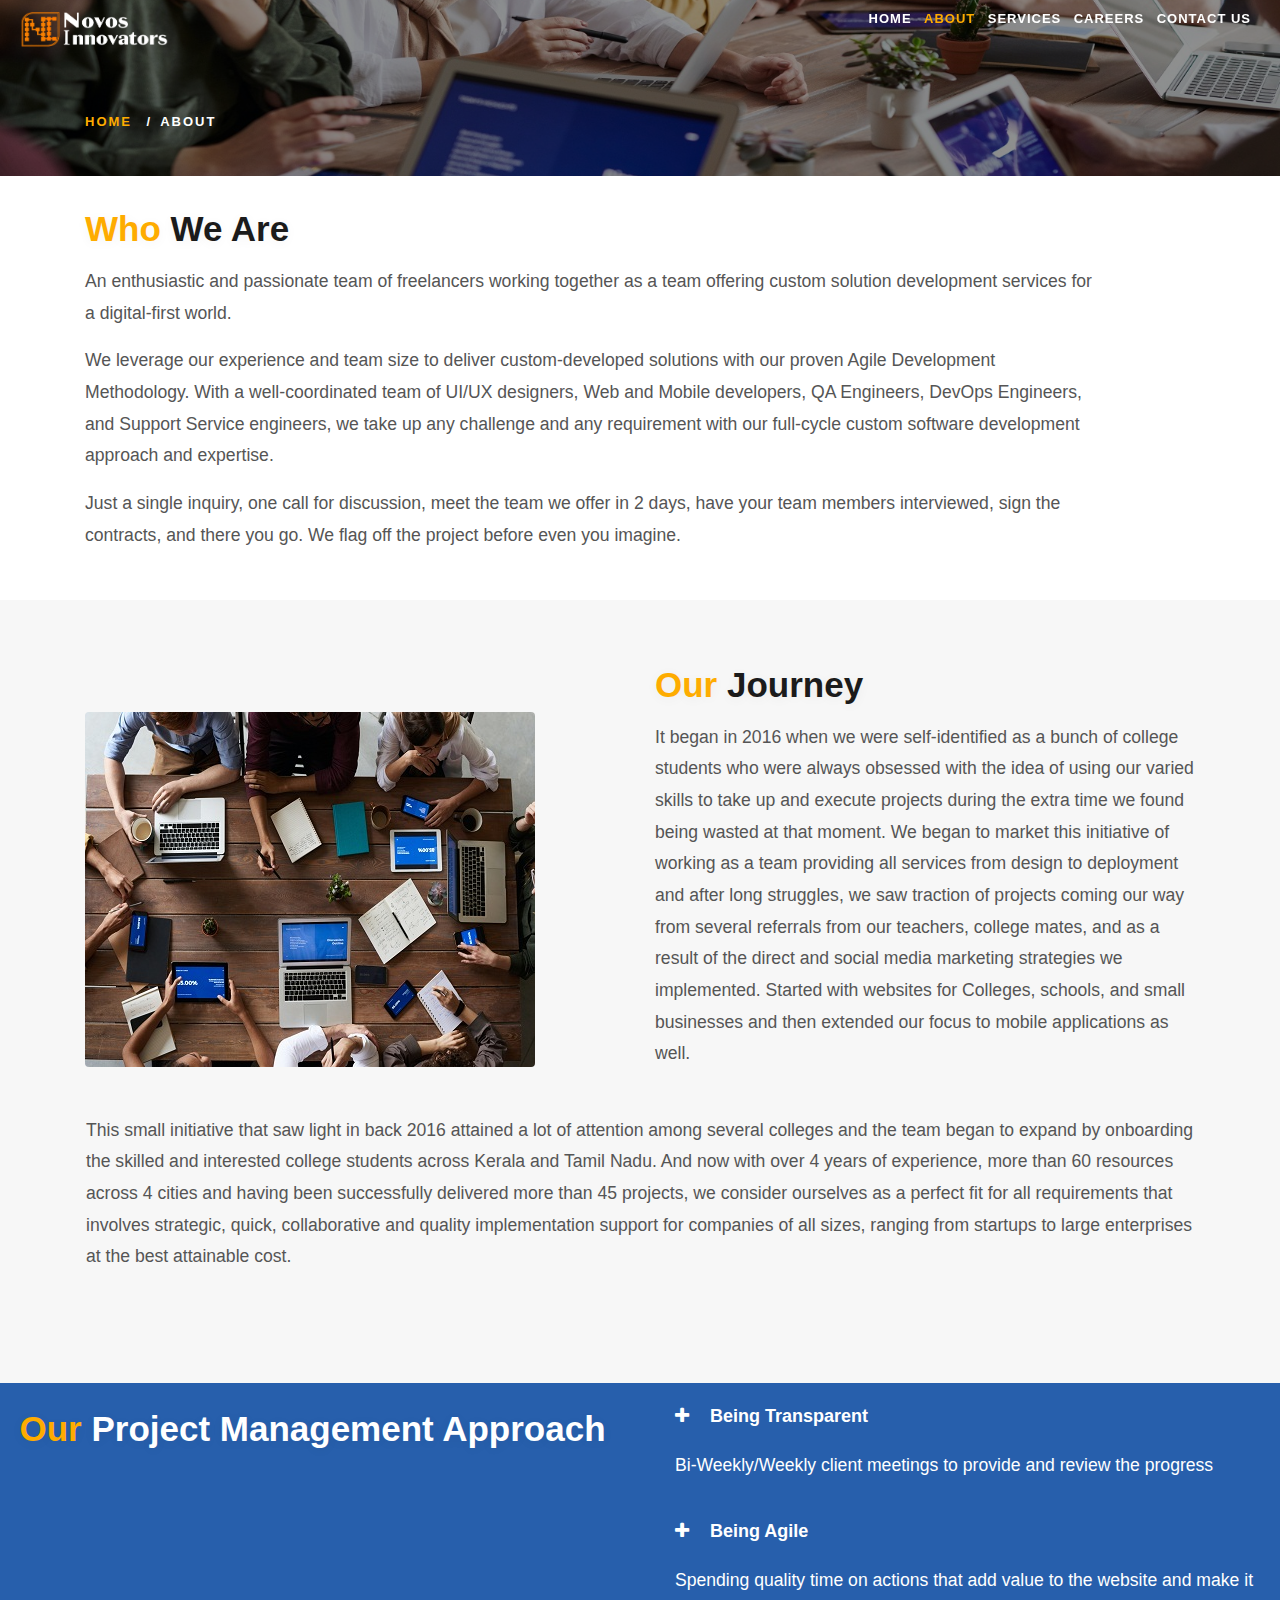
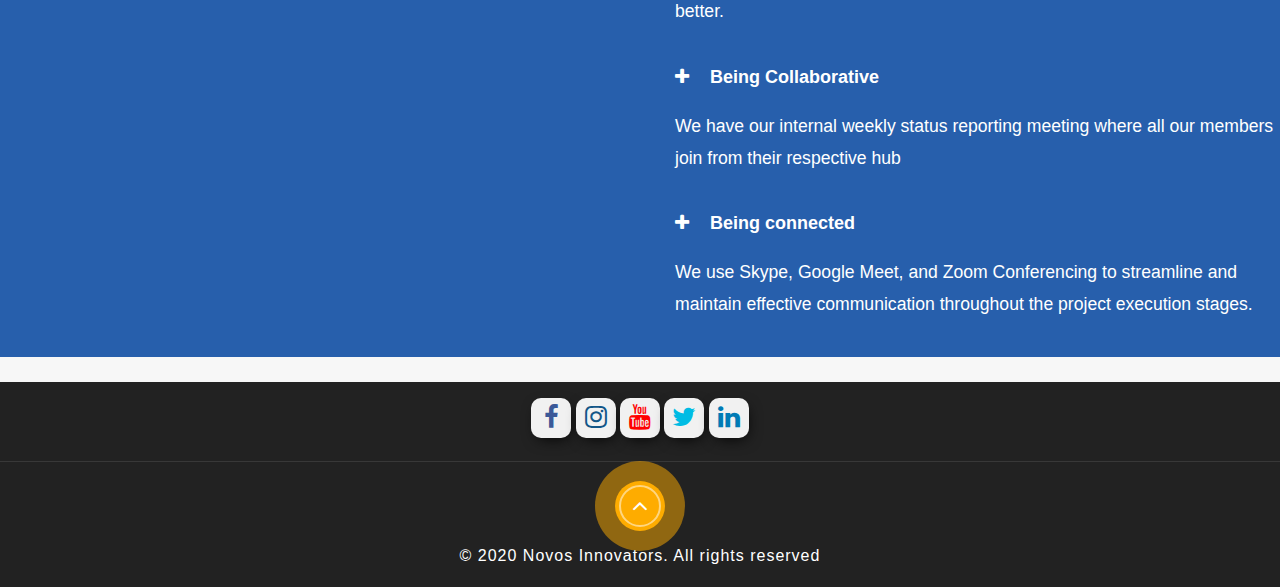
<file: about.html>
<!DOCTYPE html>
<html lang="en">

<head>
    
     <link rel = "icon" href="images/logo.png" style="height: 30px; width:55px;"
          type = "image/x-icon"> 
    <title>Novos Innovators | About Us</title>
    <!-- Meta tag Keywords -->
    <meta name="viewport" content="width=device-width, initial-scale=1">
    <meta charset="UTF-8">
     <meta name="description" content="Novos Innovators is a network of freelancers working together as a team to execute projects for clients across the globe.">
    <meta name="keywords" content="Freelancer Network, Project Team, Executing Software development Projects, software projects in butget, IT company in kerala, Indian Software Company">
    <meta name="author" content="Novos Innovators">

   
    <!-- //Meta tag Keywords -->
    <!-- Custom-Files -->
    <link rel="stylesheet" href="css/bootstrap.css">
    <!-- Bootstrap-Core-CSS -->
    <link rel="stylesheet" href="css/style.css" type="text/css" media="all" />
    <!-- Style-CSS -->
    <!-- font-awesome-icons -->
    <link href="css/font-awesome.css" rel="stylesheet">
    <!-- //font-awesome-icons -->

</head>

<body>
    <!--/home -->
    <div id="home" class="inner-w3pvt-page">
        <div class="overlay-innerpage">
            <!--/top-nav -->
            <div class="top_w3pvt_main container">
                <!--/header -->
                <header class="nav_w3pvt text-center">
                    <!-- nav -->
                    <nav class="wthree-w3ls">
                        <div id="logo">
                            <h1> <a class="navbar-brand px-0 mx-0" href="index.html"><img src="images/icon.png" style="height: 60px; width: 160px;" >
                                </a>
                            </h1>
                        </div>

                        <label for="drop" class="toggle">Menu</label>
                        <input type="checkbox" id="drop" />
                        <ul class="menu mr-auto">
                            <li><a href="index.html">Home</a></li>
                            <li class="active"><a href="about.html">About</a></li>
                           <li><a href="services.html" class="drop-text">Services</a></li>
                            <li><a href="team.html">Careers</a></li>
                            <li><a href="contact.html">Contact Us</a></li>

                            
                        </ul>
                    </nav>
                    <!-- //nav -->
                </header>
                <!--//header -->

                <!--/breadcrumb-->
                <div class="inner-w3pvt-page-info">
                    <ol class="breadcrumb d-flex">
                        <li class="breadcrumb-item">
                            <a href="index.html">Home</a>
                        </li>
                        <li class="breadcrumb-item active">About</li>
                    </ol>

                </div>
                <!--//breadcrumb-->
            </div>
            <!-- //top-nav -->
        </div>
    </div>
    <!-- //home -->
    <!-- about -->
    <section class="about py-3">
        <div class="container py-md-3">
            <div class="about-hny-info text-left pr-lg-5">
                <h3 class="tittle-w3ls mb-3"><span class="pink">Who</span> We Are</h3>
                <p class="sub-tittle mt-3 pr-lg-5">
An enthusiastic and passionate team of freelancers working together as a team offering custom solution development services for a digital-first world.<p/>
 <p class="sub-tittle  pr-lg-5">We leverage our experience and team size to deliver custom-developed solutions with our proven Agile Development Methodology. With a well-coordinated team of UI/UX designers, Web and Mobile developers, QA Engineers, DevOps Engineers, and Support Service engineers, we take up any challenge and any requirement with our full-cycle custom software development approach and expertise.</p>
<p class="sub-tittle   pr-lg-5">Just a single inquiry, one call for discussion, meet the team we offer in 2 days, have your team members interviewed, sign the contracts, and there you go. We flag off the project before even you imagine.</p>
            </div>
        </div>
    </section>
    <!-- //about -->
    <!--/ab-->
    <section class="banner_bottom py-5">
        <div class="container py-md-3">
            <div class="row inner_sec_info">

                <div class="col-md-6 banner_bottom_grid help py-5">
                    <img src="images/startup.jpg" alt=" " class="img-fluid">
                </div>
                <div class="col-md-6 banner_bottom_left">
                    <h3 class="tittle-w3ls mb-3"><span class="pink">Our</span> Journey</h3>
                    <p class="sub-tittle">It began in 2016 when we were self-identified as a bunch of college students who were always obsessed with the idea of using our varied skills to take up and execute projects during the extra time we found being wasted at that moment. We began to market this initiative of working as a team providing all services from design to deployment and after long struggles, we saw traction of projects coming our way from several referrals from our teachers, college mates, and as a result of the direct and social media marketing strategies we implemented. Started with websites for Colleges, schools, and small businesses and then extended our focus to mobile applications as well. </p> </div>
                <div class="pl-3"> 
                    <p class="sub-tittle">This small initiative that saw light in back 2016 attained a lot of attention among several colleges and the team began to expand by onboarding the skilled and interested college students across Kerala and Tamil Nadu. And now with over 4 years of experience, more than 60 resources across 4 cities and having been successfully delivered more than 45 projects, we consider ourselves as a perfect fit for all requirements that involves strategic, quick, collaborative and quality implementation support for companies of all sizes, ranging from startups to large enterprises at the best attainable cost. 
</p>
                   

                </div>
            </div>
           
        </div>
    </section>
    <!--//ab-->

    <!--/mid-->
    
   <!-- team -->
		<!--	<section class="team py-3" id="team">
				<div class="container py-xl-5 py-lg-3">
					<h3 class="tittle-w3ls text-center"><span class="pink">Meet</span> Our Team</h3>
					<div class="row inner-sec-w3layouts-w3pvt-lauinfo pt-5"> 
						<div class="col-md-6 team-grids text-center pt-3">
							<img src="images/team1.jpg" class="img-fluid" alt="">
							<div class="team-info">
								<div class="caption mb-3">
									<h4>Jibin Johnson</h4>
                                    <h5>Co-founder</h5>
								</div>
								<div class="social-icons-section">
									<a class="fac" href="#">
										<span class="fa fa-facebook"></span>
									</a>
									<a class="instagram mx-2" href="#">
										<span class="fa fa-instagram"></span>
									</a>
									<a class="linkedin" href="#">
										<span class="fa fa-linkedin"></span>
									</a>
								</div>
							</div>
						</div>
						<div class="col-md-6 team-grids my-md-0 my-4 text-center pt-3">
							<img src="images/team2.jpg" class="img-fluid" alt="">
							<div class="team-info">
								<div class="caption mb-3">
									<h4>Benjamin Thomas</h4>
                                    <h5>Co-founder</h5>
								</div>
								<div class="social-icons-section">
									<a class="fac" href="#">
										<span class="fa fa-facebook"></span>
									</a>
									<a class="instagram mx-2" href="#">
										<span class="fa fa-instagram"></span>
									</a>
									<a class="linkedin" href="#">
										<span class="fa fa-linkedin"></span>
									</a>
								</div>
							</div>
						</div>
						
					</div>
				</div>
                 
			</section>   -->
			<!-- team -->
   
                
     <section class="manage" style="background-color: #f7f7f7;">
         
         <div class="row ">
             
             <div class="part1 col-md-6  " style="background-color: #275fac;">
             <h3 class="tittle-w3ls mb-3 text-center text-white"><span class="pink">Our</span> Project Management Approach</h3>
             
             
             
             </div>
             
             <div class="part2 col-md-6">
             <ul class="vertical-tab">
                                    <li>
                        <span class="tab-item"><h4 class="fa fa-plus pr-3"></h3>
                        Being Transparent                   </span>
                    <div class="tabs-container" >
                        <p>  Bi-Weekly/Weekly client meetings to provide and review the progress  </p>
                    </div>
                  </li>
                                    <li>
                      <span class="tab-item"><h3 class="fa fa-plus pr-3"></h3>
                       Being Agile                   </span>
                    <div class="tabs-container">
                        <p>Spending quality time on actions that add value to the website and make it better.</p>
                    </div>
                  </li>
                                    <li>
                      <span class="tab-item"><h3 class="fa fa-plus pr-3"></h3>
                        Being Collaborative                    </span>
                    <div class="tabs-container">
                        <p>We have our internal weekly status reporting meeting where all our members join from their respective hub

                               </p>
                    </div>
                  </li>
                                    <li>
                      <span class="tab-item"><h3 class="fa fa-plus pr-3"></h3>
                        Being connected                       </span>
                    <div class="tabs-container">
                        <p>We use Skype, Google Meet, and Zoom Conferencing to streamline and maintain effective communication throughout the project execution stages.</p>
                    </div>
                  </li>
                                  </ul>
             
             
             
             </div>
             
             </div>
         
        
    </section>           
                
                
                
                
                
              

         
            
            
   


  

 <!-- //footer -->
    
   <footer class="text-center p-3">
        <div class="connect-social">  
					<ul>
						
						<li class="face"><a href="https://www.facebook.com/novosinnovators" class="social-button facebook"><i class="fa fa-facebook "></i></a></li>
						<li class="insta"><a href="https://www.instagram.com/novosinnovators/" class="social-button twitter"><i class="fa fa-instagram"></i></a></li>
						<li class="ytube"><a href="https://www.youtube.com/channel/UC78Esp0LgrrpocYigPFO2ew" class="social-button youtube"><i class="fa fa-youtube"></i></a></li>
                        <li class="twitter"><a href="#" class="social-button twitter"><i class="fa fa-twitter"></i></a></li>
						<li class="linkd"><a href="https://www.linkedin.com/company/novos-innovators/" class="social-button linkedin"><i class="fa fa-linkedin"></i></a></li>
					</ul>
				</div>
    </footer>
    <!-- //footer -->
    
    <!--// moveup -->
    <div class="arrow-container animated fadeInDown">
				<a href="#home" class="arrow-2 scroll">
					<i class="fa fa-angle-up"></i>
				</a>
				<div class="arrow-1 animated hinge infinite zoomIn"></div>
			</div>
    
     <!-- move top -->
    
    <!-- copyright -->
    <div class="copy_right p-3 d-flex">
        <div class="container">
            <div class="row d-flex">
                <div class="col-md-12 copy_w3pvt">
                    <p class=" text-center">© 2020 Novos Innovators. All rights reserved
                      </p>

                </div>
            </div>
        </div>

    </div>
      <script type="text/javascript">
        window.addEventListener("scroll", function(){
            var header = document.querySelector("header");
            header.classList.toggle("sticky", window.scrollY > 0);
        })
        
    </script>
    <!-- //copyright -->
  
</body>

</html>
</file>
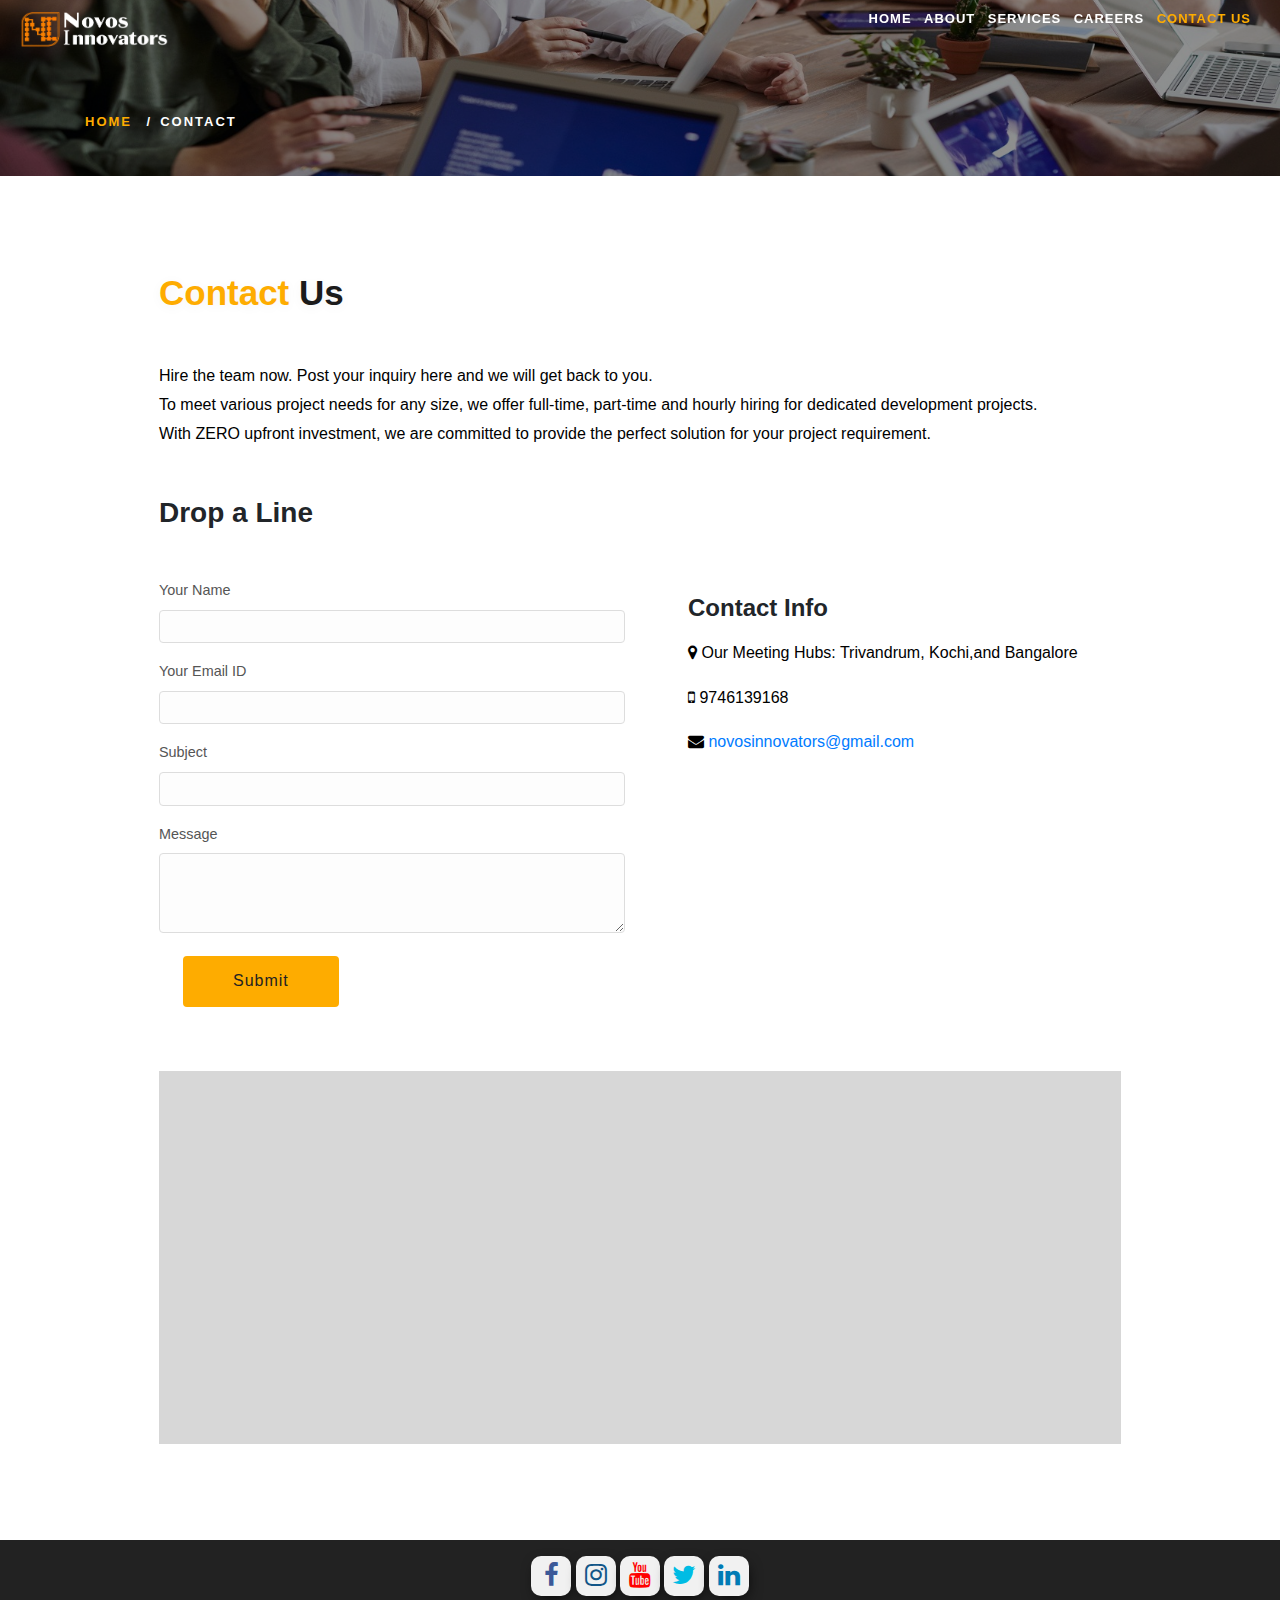
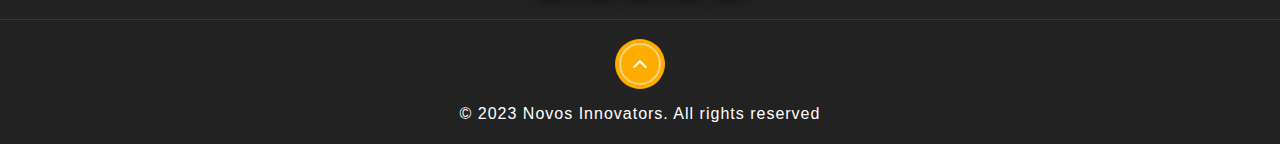
<file: contact.html>
<!DOCTYPE html>
<html lang="en">

<head>
    
     <link rel = "icon" href="images/logo.png" style="height: 30px; width:55px;"
          type = "image/x-icon"> 
    <title>Novos Innovators | Contact Us</title>
    <!-- Meta tag Keywords -->
    <meta name="viewport" content="width=device-width, initial-scale=1">
    <meta charset="UTF-8" >
   

   
    <!-- //Meta tag Keywords -->
    <!-- Custom-Files -->
    <link rel="stylesheet" href="css/bootstrap.css">
    <!-- Bootstrap-Core-CSS -->
    <link rel="stylesheet" href="css/style.css" type="text/css" media="all" />
    <!-- Style-CSS -->
    <!-- font-awesome-icons -->
    <link href="css/font-awesome.css" rel="stylesheet">
    <!-- //font-awesome-icons -->

</head>

<body>
    <!--/home -->
    <div id="home" class="inner-w3pvt-page">
        <div class="overlay-innerpage">
            <!--/top-nav -->
            <div class="top_w3pvt_main container">
                <!--/header -->
                <header class="nav_w3pvt text-center">
                    <!-- nav -->
                    <nav class="wthree-w3ls">
                        <div id="logo">
                            <h1> <a class="navbar-brand px-0 mx-0" href="index.html"><img src="images/icon.png" style="height: 60px; width: 160px;" >
                                </a>
                            </h1>
                        </div>

                        <label for="drop" class="toggle">Menu</label>
                        <input type="checkbox" id="drop" />
                        <ul class="menu mr-auto">
                            <li><a href="index.html">Home</a></li>
                            <li><a href="about.html">About</a></li>
                           <li><a href="services.html" class="drop-text">Services</a></li>
                            <li><a href="team.html">Careers</a></li>
                            <li class="active"><a href="contact.html">Contact Us</a></li>

                           
                        </ul>
                    </nav>
                    <!-- //nav -->
                </header>
                <!--//header -->

                <!--/breadcrumb-->
                <div class="inner-w3pvt-page-info">
                    <ol class="breadcrumb d-flex">
                        <li class="breadcrumb-item">
                            <a href="index.html">Home</a>
                        </li>
                        <li class="breadcrumb-item active">Contact</li>
                    </ol>

                </div>
                <!--//breadcrumb-->
            </div>
            <!-- //top-nav -->
        </div>
    </div>
    <!-- //home -->
   
  
    
    
    
    <!-- Contact -->
    <section class="about-info py-5 px-lg-5">
        <div class="content-w3ls-inn px-lg-5">
            <div class="container py-md-5 py-3">
                <div class="px-lg-5">
                    <h3 class="tittle-w3ls mb-lg-5 mb-4"><span class="pink">Contact</span> Us</h3>
                    <p class="mt-5 pr-lg-5">Hire the team now. Post your inquiry here and we will get back to you.<br>
                        To meet various project needs for any size, we offer full-time, part-time and hourly hiring for dedicated development projects. With ZERO upfront investment, we are committed to provide the perfect solution for your project requirement. 

                             </p>


                    <div class="contact-hny-form mt-lg-5 mt-3">
                        <h3 class="title-hny mb-lg-5 mb-3">
                            Drop a Line
                        </h3>
			    
			  <script type="text/javascript">var submitted=false;</script>
    
    <!--Update the URL for thank you page on form submit -->
    <iframe name="hidden_iframe" id="hidden_iframe" style="display:none;"      
    onload="if(submitted) {window.location='https://novosinnovators.com/index.html';}"></iframe>   
			    
			    
                        <form action="https://docs.google.com/forms/u/0/d/e/1FAIpQLSfmWqsSqCR58arv_3ZGw-moXyuAnaXmQHXpZZkg6iBsu4adIg/formResponse" method="POST" name="form">
                            <div class="row">
                                <div class="col-md-6">
                                    <div class="form-group">
                                        <label for="w3lName">Your Name</label>
                                        <input type="text" required name="entry.1097538081" id="w3lName">
                                    </div>
                                    <div class="form-group">
                                        <label for="w3lSender">Your Email ID</label>
                                        <input type="email" required name="entry.853649411"  id="w3lSender">
                                    </div>
                                    <div class="form-group">
                                        <label for="w3lSubject">Subject</label>
                                        <input type="text" required name="entry.1532486010" id="w3lSubject">
                                    </div>
                                    <div class="form-group">
                                        <label for="w3lSubject">Message</label>
                                        <textarea name="entry.994106949"  id="w3lMessage">
    </textarea>
                                </div> 
                                    <div class="form-group pl-4 mt-3">
                                   <button type="submit"  class="btn btn-default morebtn more black con-submit" value="Send message">Submit</button>
                                    </div>
                                </div>
                                
                                
                                
                                <div class="col-md-6 mt-3 pl-5">
                                    
                             
                                  <h4 class="mb-3">Contact Info</h4>
                    <p><span class="fa fa-map-marker "></span> Our Meeting Hubs: Trivandrum, Kochi,and Bangalore</p>
                      <p><span class="fa fa-mobile "></span> 9746139168</p>
                    <p><span class="fa fa-envelope "></span><a href="mailto:novosinnovators@gmail.com"> novosinnovators@gmail.com</a></p>  
                                    
                                    
                                    </div>
                                
                                
                            </div>

                        </form>
                    </div>
                    <div class="map-w3pvt mt-5">
                      <iframe src="https://www.google.com/maps/embed?pb=!1m10!1m8!1m3!1d7891.033017670851!2d76.88079532960816!3d8.546228298309845!3m2!1i1024!2i768!4f13.1!5e0!3m2!1sen!2sin!4v1589833132071!5m2!1sen!2sin" width="400" height="300" frameborder="0" style="border:0;" allowfullscreen="" aria-hidden="false" tabindex="0"> allowfullscreen=""></iframe>
                    </div>
                </div>
            </div>
        </div>
    </section>
    <!-- //Contact -->

    

    <!-- footer -->
    <footer class="text-center p-3">
        <div class="connect-social">  
					<ul>
						
						<li class="face"><a href="https://www.facebook.com/novosinnovators" target="_blank" rel="noopener noreferrer"  class="social-button facebook"><i class="fa fa-facebook "></i></a></li>
						<li class="insta"><a href="https://www.instagram.com/novosinnovators" target="_blank" rel="noopener noreferrer"  class="social-button twitter"><i class="fa fa-instagram"></i></a></li>
						<li class="ytube"><a href="https://www.youtube.com/channel/UC78Esp0LgrrpocYigPFO2ew" target="_blank" rel="noopener noreferrer"  class="social-button youtube"><i class="fa fa-youtube"></i></a></li>
                        <li class="twitter"><a href="#" class="social-button twitter"><i class="fa fa-twitter"></i></a></li>
						<li class="linkd"><a href="https://www.linkedin.com/company/novos-innovators/" target="_blank" rel="noopener noreferrer"  class="social-button linkedin"><i class="fa fa-linkedin"></i></a></li>
					</ul>
				</div>
    </footer>
    <!-- //footer -->
    
    <!--// moveup -->
    <div class="arrow-container animated fadeInDown">
				<a href="#home" class="arrow-2 scroll">
					<i class="fa fa-angle-up"></i>
				</a>
				
			</div>
    
     <!-- move top -->
    
    <!-- copyright -->
    <div class="copy_right p-3 d-flex">
        <div class="container">
            <div class="row d-flex">
                <div class="col-md-12 copy_w3pvt">
                    <p class=" text-center">© 2023 Novos Innovators. All rights reserved
                      </p>

                </div>
            </div>
        </div>

    </div>
    <!-- //copyright -->
      <script type="text/javascript">
        window.addEventListener("scroll", function(){
            var header = document.querySelector("header");
            header.classList.toggle("sticky", window.scrollY > 0);
        })
        
    </script>
</body>

</html>
</file>
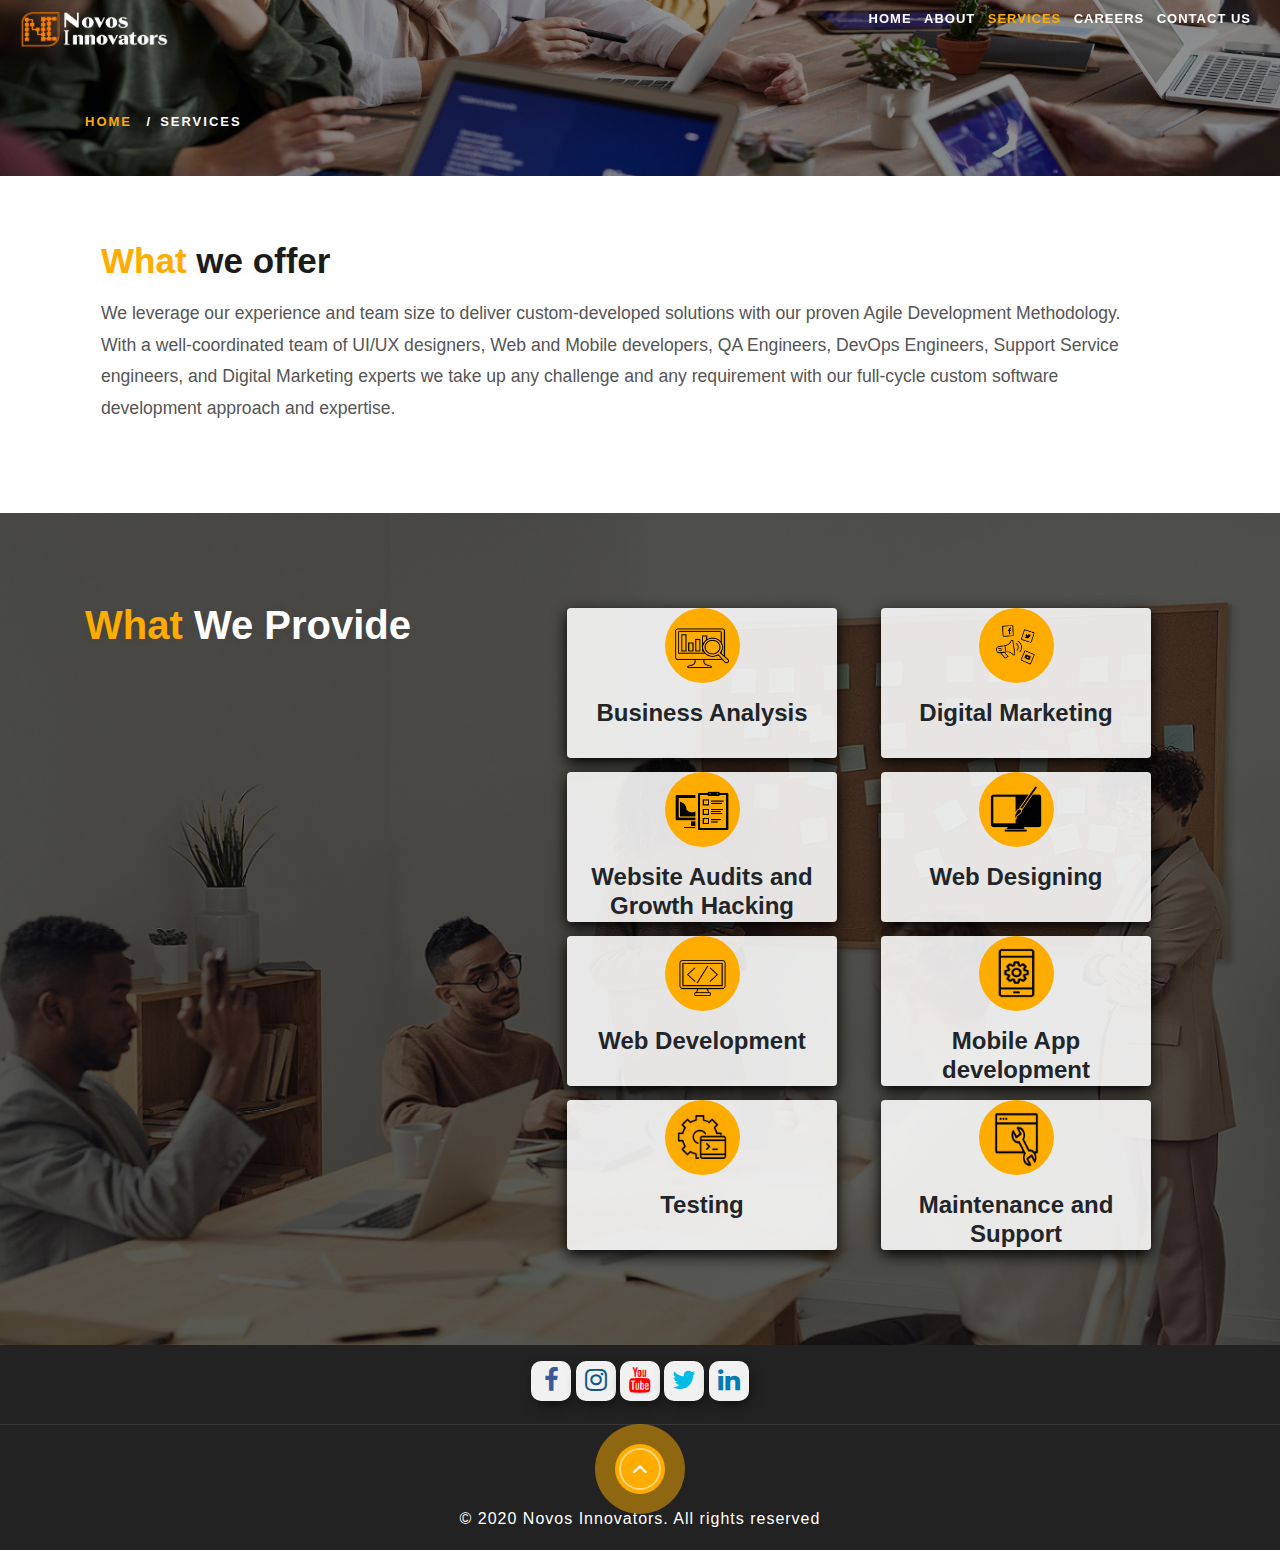
<file: services.html>
<!DOCTYPE html>
<html lang="en">

<head>
    
     <link rel = "icon" href="images/logo.png" style="height: 30px; width:55px;"
          type = "image/x-icon"> 
    <title>Novos Innovators | Services</title>
    <!-- Meta tag Keywords -->
    <meta name="viewport" content="width=device-width, initial-scale=1">
    <meta charset="UTF-8">
     <meta name="description" content="Novos Innovators is a network of freelancers working together as a team to execute projects for clients across the globe.">
    <meta name="keywords" content="Freelancer Network, Project Team, Executing Software development Projects, software projects in butget, IT company in kerala, Indian Software Company">
    <meta name="author" content="Novos Innovators">
    <!-- //Meta tag Keywords -->
    <!-- Custom-Files -->
    <link rel="stylesheet" href="css/bootstrap.css">
    <!-- Bootstrap-Core-CSS -->
    <link rel="stylesheet" href="css/style.css" type="text/css" media="all" />
    <!-- Style-CSS -->
    <!-- font-awesome-icons -->
    <link href="css/font-awesome.css" rel="stylesheet">
    <!-- //font-awesome-icons -->

</head>

<body>
    <!--/home -->
    <div id="home" class="inner-w3pvt-page">
        <div class="overlay-innerpage">
            <!--/top-nav -->
            <div class="top_w3pvt_main container">
                <!--/header -->
                <header class="nav_w3pvt text-center">
                    <!-- nav -->
                    <nav class="wthree-w3ls">
                        <div id="logo">
                            <h1> <a class="navbar-brand px-0 mx-0" href="index.html"><img src="images/icon.png" style="height: 60px; width: 160px;" >
                                </a>
                            </h1>
                        </div>

                        <label for="drop" class="toggle">Menu</label>
                        <input type="checkbox" id="drop" />
                        <ul class="menu mr-auto">
                            <li><a href="index.html">Home</a></li>
                            <li><a href="about.html">About</a></li>
                            <li>
                                <!-- First Tier Drop Down -->
                                <li class="active"><a href="services.html" class="drop-text">Services</a></li>
                            <li><a href="team.html">Careers</a></li>
                            <li><a href="contact.html">Contact Us</a></li>

                           
                        </ul>
                    </nav>
                    <!-- //nav -->
                </header>
                <!--//header -->

                <!--/breadcrumb-->
                <div class="inner-w3pvt-page-info">
                    <ol class="breadcrumb d-flex">
                        <li class="breadcrumb-item">
                            <a href="index.html">Home</a>
                        </li>
                        <li class="breadcrumb-item active">Services</li>
                    </ol>

                </div>
                <!--//breadcrumb-->
            </div>
            <!-- //top-nav -->
        </div>
    </div>
    <!-- about -->
    <section class="about py-3">
        <div class="container py-md-5">
            <div class="about-hny-info text-left px-md-3">
                <h3 class="tittle-w3ls mb-3"><span class="pink">What</span> we offer </h3>
                <p class="sub-tittle mt-3 mb-4 pr-md-5">We leverage our experience and team size to deliver custom-developed solutions with our proven Agile Development Methodology. With a well-coordinated team of UI/UX designers, Web and Mobile developers, QA Engineers, DevOps Engineers, Support Service engineers, and Digital Marketing experts we take up any challenge and any requirement with our full-cycle custom software development approach and expertise.
                          </p>
             
            </div>
        </div>
    </section>
    <!-- //about -->
    <!--/ab-->
  
    <!--//ab-->

     <!--/services-->
    <section class="services" id="services">
        <div class="over-lay-blue py-3">
            <div class="container py-md-5">
                <div class="row my-4 ">
                    <div class="col-md-5 services-innfo">
                        <h3 class="tittle-w3ls two mb-3 text-left text-white"><span class="pink">What</span> We Provide</h3>
                                             
                    </div>
                    <div class="col-md-7  container">
                        <div class="row  ">
                        <div class="serve col-md-6">
                        <div class="box pb-3">
                         <div class="icon"><img src="images/iconanalysis.png"  style="width: 60px; height: 55px">   </div>
                        <div class="content2">
                            <h4 class="text-center pt-3"> Business Analysis</h4>
                            
                        </div>
                      </div>
                       </div> 
                        <div class="serve col-md-6">
                        <div class="box ">
                         <div class="icon"><img src="images/iconmarketing.png" style="width: 70px; height: 50px"> </div>
                        <div class="content2">
                            <h4 class="text-center pt-3"> Digital Marketing</h4>
                            
                        </div>
                      </div>
                       </div> 
                            </div>
                        <div class="row">
                        <div class="serve col-md-6">
                        <div class="box ">
                         <div class="icon"><img src="images/iconaudit.png" style="width: 60px; height: 55px"> </div>
                        <div class="content2">
                            <h4 class="text-center pt-3"> Website Audits and Growth Hacking</h4>
                            
                        </div>
                      </div>
                       </div> 
                        <div class="serve col-md-6">
                        <div class="box">
                         <div class="icon"><img src="images/icondesign.png" style="width: 55px; height: 50px">  </div>
                        <div class="content2">
                            <h4 class="text-center pt-3"> Web Designing</h4>
                            
                        </div>
                      </div>
                       </div> 
                        </div>
                        
                        
                        <div class="row  ">
                        <div class="serve col-md-6">
                        <div class="box ">
                         <div class="icon"><img src="images/icondevelopment.png" style="width: 65px; height: 60px"> </div>
                        <div class="content2">
                            <h4 class="text-center pt-3"> Web Development</h4>
                            
                        </div>
                      </div>
                       </div> 
                        <div class="serve col-md-6">
                        <div class="box">
                         <div class="icon"><img src="images/iconapp.png" style="width: 55px; height: 50px"> </div>
                        <div class="content2">
                            <h4 class="text-center pt-3"> Mobile App development</h4>
                            
                        </div>
                      </div>
                       </div> 
                            </div>
                        <div class="row ">
                        <div class="serve col-md-6">
                        <div class="box ">
                         <div class="icon"><img src="images/icontesting.png" style="width: 50px; height: 50px"> </div>
                        <div class="content2">
                            <h4 class="text-center pt-3"> Testing</h4>
                            
                        </div>
                      </div>
                       </div> 
                        <div class="serve col-md-6">
                        <div class="box">
                         <div class="icon"><img src="images/iconmaintainance.png" style="width: 45px; height: 55px"> </div>
                        <div class="content2">
                            <h4 class="text-center pt-3"> Maintenance and Support</h4>
                            
                        </div>
                      </div>
                       </div> 
                        </div>
                        
                        
                        
                        
                        
                        
                    </div>
                </div>
            </div>
        </div>
    </section>
    <!--//services-->

  


   

    <!-- footer -->
    <footer class="text-center p-3">
        <div class="connect-social">  
					<ul>
						
						<li class="face"><a href="https://www.facebook.com/novosinnovators" class="social-button facebook"><i class="fa fa-facebook "></i></a></li>
						<li class="insta"><a href="https://www.instagram.com/novosinnovators/" class="social-button twitter"><i class="fa fa-instagram"></i></a></li>
						<li class="ytube"><a href="https://www.youtube.com/channel/UC78Esp0LgrrpocYigPFO2ew" class="social-button youtube"><i class="fa fa-youtube"></i></a></li>
                        <li class="twitter"><a href="#" class="social-button twitter"><i class="fa fa-twitter"></i></a></li>
						<li class="linkd"><a href="https://www.linkedin.com/company/novos-innovators/" class="social-button linkedin"><i class="fa fa-linkedin"></i></a></li>
					</ul>
				</div>
    </footer>
    <!-- //footer -->
    
    <!--// moveup -->
    <div class="arrow-container animated fadeInDown">
				<a href="#home" class="arrow-2 scroll">
					<i class="fa fa-angle-up"></i>
				</a>
				<div class="arrow-1 animated hinge infinite zoomIn"></div>
			</div>
    
     <!-- move top -->
    
    <!-- copyright -->
    <div class="copy_right p-3 d-flex">
        <div class="container">
            <div class="row d-flex">
                <div class="col-md-12 copy_w3pvt">
                    <p class=" text-center">© 2020 Novos Innovators. All rights reserved
                      </p>

                </div>
            </div>
        </div>

    </div>
    <!-- //copyright -->
      <script type="text/javascript">
        window.addEventListener("scroll", function(){
            var header = document.querySelector("header");
            header.classList.toggle("sticky", window.scrollY > 0);
        })
        
    </script>
</body>

</html>
</file>
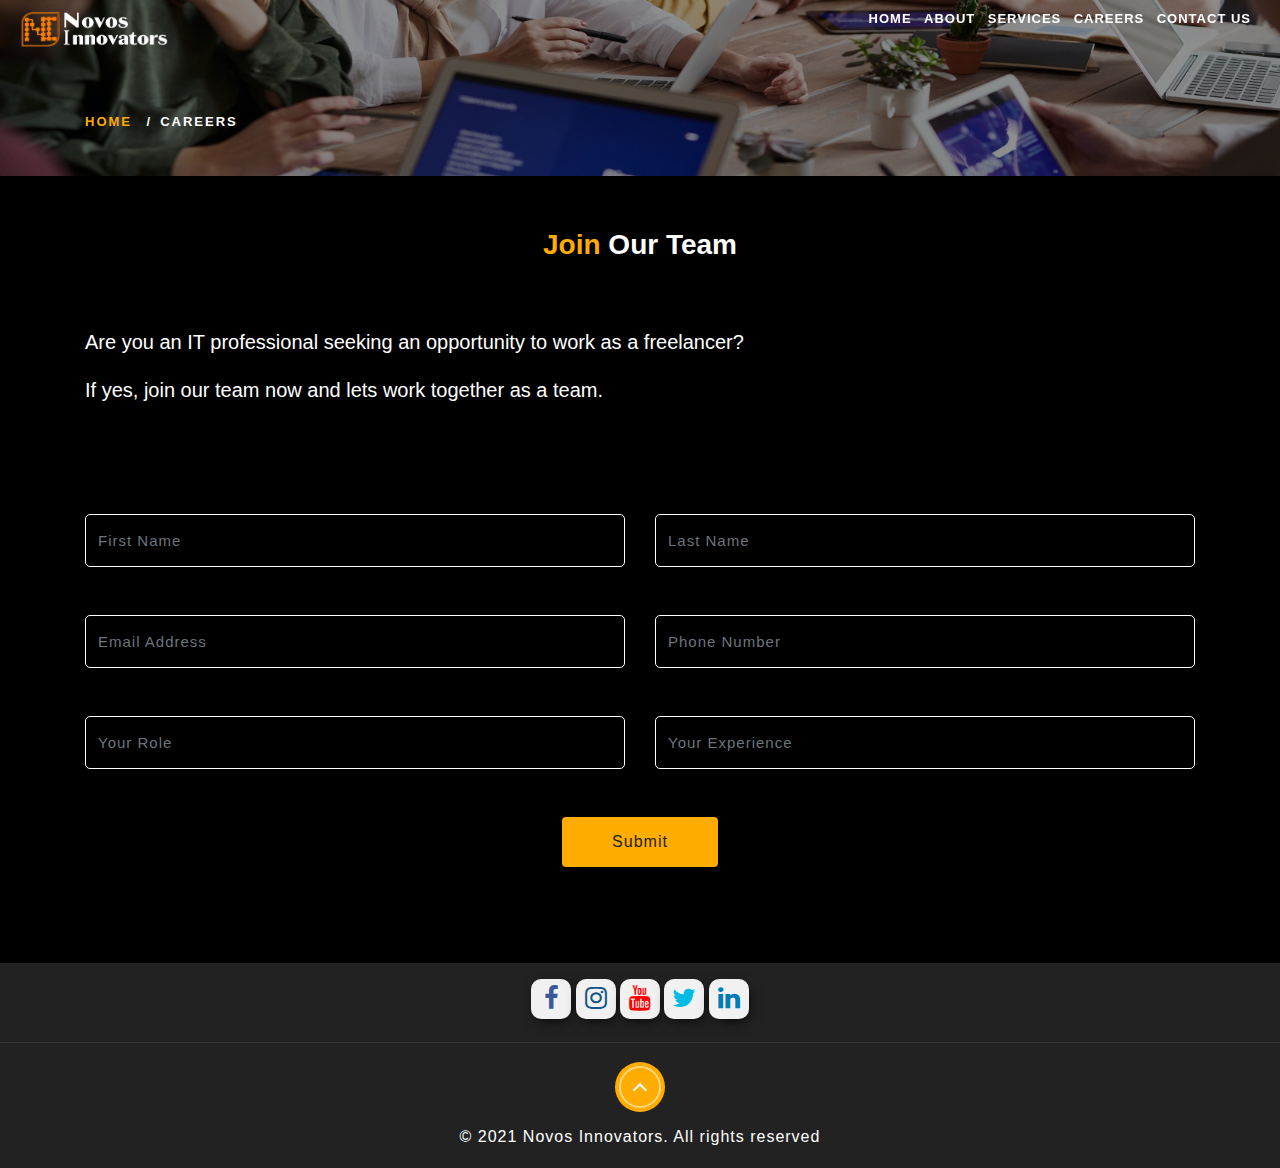
<file: team.html>
<!DOCTYPE html>
<html lang="en">

<head>
    
     <link rel = "icon" href="images/logo.png" style="height: 30px; width:55px;"
          type = "image/x-icon"> 
    <title>Novos Innovators | Careers</title>
    <!-- Meta tag Keywords -->
    <meta name="viewport" content="width=device-width, initial-scale=1">
    <meta charset="UTF-8" >
     <meta name="description" content="Novos Innovators is a network of freelancers working together as a team to execute projects for clients across the globe.">
    <meta name="keywords" content="Freelancer Network, Project Team, Executing Software development Projects, software projects in butget, IT company in kerala, Indian Software Company">
    <meta name="author" content="Novos Innovators">
    <!-- //Meta tag Keywords -->
    <!-- Custom-Files -->
    <link rel="stylesheet" href="css/bootstrap.css">
    <!-- Bootstrap-Core-CSS -->
    <link rel="stylesheet" href="css/style.css" type="text/css" media="all" />
    <!-- Style-CSS -->
    <!-- font-awesome-icons -->
    <link href="css/font-awesome.css" rel="stylesheet">
    <!-- //font-awesome-icons -->

</head>

<body>
    <!--/home -->
    <div id="home" class="inner-w3pvt-page">
        <div class="overlay-innerpage">
            <!--/top-nav -->
            <div class="top_w3pvt_main container">
                <!--/header -->
                <header class="nav_w3pvt text-center">
                    <!-- nav -->
                    <nav class="wthree-w3ls">
                        <div id="logo">
                            <h1> <a class="navbar-brand px-0 mx-0" href="index.html"><img src="images/icon.png" style="height: 60px; width: 160px;" >
                                </a>
                            </h1>
                        </div>

                        <label for="drop" class="toggle">Menu</label>
                        <input type="checkbox" id="drop" />
                        <ul class="menu mr-auto">
                            <li><a href="index.html">Home</a></li>
                            <li><a href="about.html">About</a></li>
                            <li><a href="services.html" class="drop-text">Services</a></li>
                            <li><a href="#home">Careers</a></li>
                            <li><a href="contact.html">Contact Us</a></li>

                            
                        </ul>
                    </nav>
                    <!-- //nav -->
                </header>
                <!--//header -->

                <!--/breadcrumb-->
                <div class="inner-w3pvt-page-info">
                    <ol class="breadcrumb d-flex">
                        <li class="breadcrumb-item">
                            <a href="index.html">Home</a>
                        </li>
                        <li class="breadcrumb-item active">Careers</li>
                    </ol>

                </div>
                <!--//breadcrumb-->
            </div>
            <!-- //top-nav -->
        </div>
    </div>
    <!-- //home -->
  <section class="jointeam">
     <!-- contacts -->
<section class="comment-w3l" id="contact">
	<div class="container ">
		<h3 class="text-center text-white p-1"><strong><span class="pink">Join</span> Our Team</strong></h3>
       
        <div class="joteam py-5 text-white">
        <h5> Are you an IT professional seeking an opportunity to work as a freelancer?<br> <br> If yes, join our team now and lets work together as a team.
</h5>
        </div>
		<div class=" comment-agile1 py-5" >
            
             <script type="text/javascript">var submitted=false;</script>
    
    <!--Update the URL for thank you page on form submit -->
    <iframe name="hidden_iframe" id="hidden_iframe" style="display:none;"      
    onload="if(submitted) {window.location='https://novosinnovators.com/index.html';}"></iframe> 
 
            
            
            
			<form action="https://docs.google.com/forms/u/0/d/e/1FAIpQLScAXJLT-UMlz3n5fPM1j3kyTldY_MTqYaX8EEPBOZhcefbfqg/formResponse" method="post">
             <div class="row ">
                <div class="col-md-6 py-3">
                <div class="control-group form-group">
                    <div class="controls ">
                        <input type="text" class="form-control" id="name" placeholder="First Name" name="entry.1945471934">
                        <p class="help-block"></p>
                    </div>
                </div>
                    </div>
                <div class="col-md-6 py-3">
                <div class="control-group form-group">
                    <div class="controls ">
                        <input type="text" class="form-control" id="name" placeholder="Last Name" name="entry.588835125">
                        <p class="help-block"></p>
                    </div>
                </div>
                    </div>
                 </div>
                <div class="row ">
                    <div class="col-md-6 py-3">
				<div class="control-group form-group">
                    <div class="controls">
                        <input type="email" class="form-control" id="email" placeholder="Email Address" name="entry.99310509">
                    </div>
                </div>
                    </div>
                    <div class="col-md-6 py-3">
				<div class="control-group form-group">
                    <div class="controls">
                        <input type="text" class="form-control" id="name1" placeholder="Phone Number" name="entry.165915136">
						<p class="help-block"></p>
					</div>
                </div>
                    </div>
                    </div>
                 <div class="row ">
                <div class="col-md-6 py-3">
                <div class="control-group form-group">
                    <div class="controls ">
                        <input type="text" class="form-control" id="name" placeholder="Your Role" name="entry.1558050166">
                        <p class="help-block"></p>
                    </div>
                </div>
                    </div>
                <div class="col-md-6 py-3">
                <div class="control-group form-group">
                    <div class="controls ">
                        <input type="text" class="form-control" id="name" placeholder="Your Experience" name="entry.1034048697">
                        <p class="help-block"></p>
                    </div>
                </div>
                    </div>
                 </div>
              
				<div class="vertical-center  mt-3">
                                    <button type="submit" class="btn btn-default morebtn more black con-submit ">Submit</button>
                                    </div>
            </form>
            </div>
		
        
    </div>
</section>
<!-- /contacts-->
    
    
    
    
    
    
    
    
    </section>
    
    
    
    
    
    
    
    
             
                
             
    <!-- footer -->
    <footer class="text-center p-3">
        <div class="connect-social">  
					<ul>
						
						<li class="face"><a href="https://www.facebook.com/novosinnovators" class="social-button facebook"><i class="fa fa-facebook "></i></a></li>
						<li class="insta"><a href="https://www.instagram.com/novosinnovators" class="social-button twitter"><i class="fa fa-instagram"></i></a></li>
						<li class="ytube"><a href="https://www.youtube.com/channel/UC78Esp0LgrrpocYigPFO2ew" class="social-button youtube"><i class="fa fa-youtube"></i></a></li>
                        <li class="twitter"><a href="#" class="social-button twitter"><i class="fa fa-twitter"></i></a></li>
						<li class="linkd"><a href="https://www.linkedin.com/company/novos-innovators/" class="social-button linkedin"><i class="fa fa-linkedin"></i></a></li>
					</ul>
				</div>
    </footer>
    <!-- //footer -->
    
    <!--// moveup -->
    <div class="arrow-container animated fadeInDown">
				<a href="#home" class="arrow-2 scroll">
					<i class="fa fa-angle-up"></i>
				</a>
				
			</div>
    
     <!-- move top -->
    
    <!-- copyright -->
    <div class="copy_right p-3 d-flex">
        <div class="container">
            <div class="row d-flex">
                <div class="col-md-12 copy_w3pvt">
                    <p class=" text-center">© 2021 Novos Innovators. All rights reserved
                      </p>

                </div>
            </div>
        </div>

    </div>
    <!-- //copyright -->
      <script type="text/javascript">
        window.addEventListener("scroll", function(){
            var header = document.querySelector("header");
            header.classList.toggle("sticky", window.scrollY > 0);
        })
        
    </script>
</body>

</html>
</file>
<file: css/style.css>
html,
body {
    margin: 0;
    font-size: 100%;
    background: #fff;
    scroll-behavior: smooth;
    overflow-x: hidden;
}

body a {
    text-decoration: none;
}

html {

    font-family: -apple-system, BlinkMacSystemFont, "Segoe UI", Roboto, Helvetica, Arial, sans-serif, "Apple Color Emoji", "Segoe UI Emoji", "Segoe UI Symbol";

}

a:hover {
    text-decoration: none;
}

input[type="button"]:hover,
input[type="submit"]:hover {
    transition: .5s ease-in;
    -webkit-transition: .5s ease-in;
    -moz-transition: .5s ease-in;
    -o-transition: .5s ease-in;
    -ms-transition: .5s ease-in;
}

h1,
h2,
h3,
h4,
h5,
h6 {
    margin: 0;
    font-weight: 600;
}

p {
    font-size: 1em;
    color: #000;
    line-height: 1.8em;
}

ul {
    margin: 0;
    padding: 0;
}

body img {
    border-radius: 4px;
    -webkit-border-radius: 4px;
    -moz-border-radius: 4px;
    -o-border-radius: 4px;
    -ms-border-radius: 4px;
}

/* navigation */

.toggle,
[id^=drop] {
    display: none;
}

/* Giving a background-color to the nav container. */

nav {
    margin: 0;
    padding: 0;
}



#logo a {
    float: left;
    display: initial;
    color: #fff;
    
   
    
}

#logo a img {
  
    padding-bottom: 5px;
    top: 0;
}

/* Since we'll have the "ul li" "float:left"
 * we need to add a clear after the container. */

/*-- social-wthree-icons --*/
.social-wthree-icons ul {
    
   display: flex;
    flex-direction: column;
    justify-content: space-between;
    position: fixed;
    z-index: 1000;
    left: 0;
    top: 250px;
    
}
.social-wthree-icons ul li {
    display: inline-block;
    font-size: inherit;
    text-align: center;
    padding: 0.2rem;
 
}
.social-wthree-icons ul li a.fa {
    font-size: 1.2em;
    color: #fff;
    line-height: 2.2em;
}


.icon-border {
	position: relative;
}
.icon {
    
    vertical-align: top;
    overflow: hidden;
    margin: 0 4px;
    width: 40px;
    height: 40px;
}
.icon-border::before,
.icon-border::after {
	display: block;
	position: absolute;
	top: 0;
	left: 0;
	width: 100%;
	height: 100%;
	content: "";
} 
.icon-border::before {
	z-index: 1;
	-webkit-transition: box-shadow 0.3s;
	-moz-transition: box-shadow 0.3s;
	-o-transition: box-shadow 0.3s;
	-ms-transition: box-shadow 0.3s;
    transition: box-shadow 0.3s;      
}  
/* facebook */
.icon-border.facebook::before {
	-webkit-box-shadow: inset 0 0 0 48px #3b5998; 
	-moz-box-shadow: inset 0 0 0 48px #3b5998; 
	-o-box-shadow: inset 0 0 0 48px #3b5998; 
	-ms-box-shadow: inset 0 0 0 48px #3b5998; 
	box-shadow: inset 0 0 0 48px #3b5998; 
} 
.icon-border.facebook:hover::before {
	-webkit-box-shadow: inset 0 0 0 2px #3b5998; 
	-moz-box-shadow: inset 0 0 0 2px #3b5998; 
	-o-box-shadow: inset 0 0 0 2px #3b5998; 
	-ms-box-shadow: inset 0 0 0 2px #3b5998; 
	box-shadow: inset 0 0 0 2px #3b5998;
} 
/* instagram */
.icon-border.instagram::before {
	-webkit-box-shadow: inset 0 0 0 48px #125688;
	-moz-box-shadow: inset 0 0 0 48px #125688;
	-o-box-shadow: inset 0 0 0 48px #125688;
	-ms-box-shadow: inset 0 0 0 48px #125688;
	box-shadow: inset 0 0 0 48px #125688;
} 
.icon-border.instagram:hover::before {
	-webkit-box-shadow: inset 0 0 0 2px #125688;
	-moz-box-shadow: inset 0 0 0 2px #125688;
	-o-box-shadow: inset 0 0 0 2px #125688;
	-ms-box-shadow: inset 0 0 0 2px #125688;
	box-shadow: inset 0 0 0 2px #125688;
} 
/* youtube */
.icon-border.youtube::before {
	-webkit-box-shadow: inset 0 0 0 48px red;
	-moz-box-shadow: inset 0 0 0 48px red;
	-o-box-shadow: inset 0 0 0 48px red;
	-ms-box-shadow: inset 0 0 0 48px red;
	box-shadow: inset 0 0 0 48px red;
} 
.icon-border.youtube:hover::before {
	-webkit-box-shadow: inset 0 0 0 2px red;
	-moz-box-shadow: inset 0 0 0 2px red;
	-o-box-shadow: inset 0 0 0 2px red;
	-ms-box-shadow: inset 0 0 0 2px red;
	box-shadow: inset 0 0 0 2px red;
} 
/* linkedin*/
.icon-border.linkedin::before {
	-webkit-box-shadow: inset 0 0 0 48px #007bb5;
	-moz-box-shadow: inset 0 0 0 48px #007bb5;
	-o-box-shadow: inset 0 0 0 48px #007bb5;
	-ms-box-shadow: inset 0 0 0 48px #007bb5;
	box-shadow: inset 0 0 0 48px #007bb5;
}

.icon-border.linkedin:hover::before {
	-webkit-box-shadow: inset 0 0 0 2px #007bb5;
	-moz-box-shadow: inset 0 0 0 2px #007bb5;
	-o-box-shadow: inset 0 0 0 2px #007bb5;
	-ms-box-shadow: inset 0 0 0 2px #007bb5;
	box-shadow: inset 0 0 0 2px #007bb5;
} 
 /* twitter */
.icon-border.twitter::before {
	-webkit-box-shadow: inset 0 0 0 48px #4099ff; 
	-moz-box-shadow: inset 0 0 0 48px #4099ff; 
	-o-box-shadow: inset 0 0 0 48px #4099ff; 
	-ms-box-shadow: inset 0 0 0 48px #4099ff; 
	box-shadow: inset 0 0 0 48px #4099ff; 
} 
.icon-border.twitter:hover::before {
	-webkit-box-shadow: inset 0 0 0 2px #4099ff; 
	-moz-box-shadow: inset 0 0 0 2px #4099ff; 
	-o-box-shadow: inset 0 0 0 2px #4099ff; 
	-ms-box-shadow: inset 0 0 0 2px #4099ff; 
	box-shadow: inset 0 0 0 2px #4099ff;
} 
/*-- //social-wthree-icons --*/ 





nav:after {
    content: "";
    display: table;
    clear: both;
}

/* Removing padding, margin and "list-style" from the "ul",
 * and adding "position:reltive" */

nav ul {
    float: right;
    padding: 0;
    margin: 0;
    list-style: none;
    position: relative;
}

ul.menu {
    margin-top: 0.4em;
}

/* Positioning the navigation items inline */

nav ul li {
    margin: 0px;
    display: inline-block;
    
}

/* Styling the links */

nav a {
    color: #fff;
    font-size: 13px;
    letter-spacing: 1px;
    padding: 0 4px;
    font-weight: 600;
   
    text-transform: uppercase;
}


nav ul li ul li:hover {
    background: #f8f9fa;
}

li.log-vj a {
    display: inline-block;
}

li.social-icons a span {
    margin: 0 3px;
    font-size: 1.4em;
}

/* Background color change on Hover */

.menu li a:hover {
    color: #feac00;
    text-decoration: none;
}

.menu li.active a {
    color: #feac00;
}

/* Hide Dropdowns by Default
 * and giving it a position of absolute */

nav ul ul {
    display: none;
    position: absolute;
    /* has to be the same number as the "line-height" of "nav a" */
    top: 25px;
    padding: 10px;
    background: #fff;
    padding: 10px;
    z-index: 999;
    border: 1px solid #ddd;
    left: 165px;
    text-align: left;
}

/* Display Dropdowns on Hover */

nav ul li:hover>ul {
    display: inherit;
}

/* Fisrt Tier Dropdown */

nav ul ul li {
    width: 170px;
    float: none;
    display: list-item;
    position: relative;
}

nav ul ul li a {
    color: #333;
    padding: 5px 10px;
    display: block;
}

/* Second, Third and more Tiers	
 * We move the 2nd and 3rd etc tier dropdowns to the left
 * by the amount of the width of the first tier.
*/

nav ul ul ul li {
    position: relative;
    top: -60px;
    /* has to be the same number as the "width" of "nav ul ul li" */
    left: 170px;
}


/* Change ' +' in order to change the Dropdown symbol */

li>a:only-child:after {
    content: '';
}

/* Media Queries
--------------------------------------------- */

@media (max-width:900px) {

    .social-wthree-icons ul {
    
   display: flex;
    flex-direction: column;
    justify-content: space-between;
    position: fixed;
        z-index: 1000;
    left: 0;
    top: 200px;
          
}
   .social-wthree-icons ul li a.fa {
    font-size: 1em;
    color: #fff;
    line-height: 2.5em;
} 
    
    #logo a {
        position: absolute;
        display: block;
        padding: 0;
        width: 80%;
        font-size: 50%;
        text-align: left;
        float: left;
        
    }

     .top_w3pvt_main {
        
         margin: 0;
         top: 0;
    }
    
    nav {
        margin: 0;
    }

    /* Hide the navigation menu by default */
    /* Also hide the  */
    .toggle+a,
    .menu {
        display: none;
    }

    /* Stylinf the toggle lable */
    .toggle {
        position: sticky;
        display: block;
        padding: 7px 20px;
        font-size: 14px;
        text-decoration: none;
        border: none;
        float: right;
        background-color: #212529;
        color: #fff;
        cursor: pointer !important;
        margin-bottom: 0;
        text-transform: uppercase;
        margin-top: 1em;
    }

    .menu .toggle {
        float: none;
        text-align: right;
        margin: auto;
        width: 80%;
        padding: 5px;
        font-weight: normal;
        font-size: 16px;
        letter-spacing: 1px;
    }

    .toggle:hover {
        color: #333;
        background-color: #fff;
    }

    /* Display Dropdown when clicked on Parent Lable */
    [id^=drop]:checked+ul {
        display: block;
        background: rgba(16, 16, 16, 0.85);
        padding: 15px 18px;
        text-align: left;
        width: 100%;
        z-index: 99999;
        border: none;
    }

    /* Change menu item's width to 100% */
    nav ul li {
        display: block;
        width: 100%;
        padding: 5px 0;
        text-align: center;
    }

    nav a:hover,
    nav ul ul ul a {
        background-color: transparent;
    }

    nav ul li ul li .toggle,
    nav ul ul a,
    nav ul ul ul a {
        padding: 14px 20px;
        color: #FFF;
        font-size: 17px;
    }

    label.toggle.toggle-2 {
        width: 94%;
        font-size: 13px;
    }

    nav ul li ul li .toggle,
    nav ul ul a {
        background-color: #343a40;
    }

    /* Hide Dropdowns by Default */
    nav ul ul {
        float: none;
        position: static;
        color: #ffffff;
        /* has to be the same number as the "line-height" of "nav a" */
        text-align: left;
    }

    /* Hide menus on hover */
    nav ul ul li:hover>ul,
    nav ul li:hover>ul {
        display: none;
    }

    nav ul {
        margin-left: 0em;
    }

    /* Fisrt Tier Dropdown */
    nav ul ul li {
        display: block;
        width: 100%;
        padding: 0;
    }

    nav ul ul ul li {
        position: static;
        /* has to be the same number as the "width" of "nav ul ul li" */
    }

    nav ul ul li a {
        color: #fff;
        font-size: 0.9em;
    }

    nav ul li ul li:hover {
        background: none;
    }

    

    .tooltip {
        top: 0;
        left: 50%;
        padding: 0.2rem 0.5rem;
    }
}

@media all and (max-width: 550px) {

    nav ul li {
        display: block;
        width: 50%;
        
    }
 #logo a {
        position: fixed;
        display: block;
        
        width: 60%;
        left: 0;
        text-align: left;
        float: left;
    }
    .top_w3pvt_main {
    position: fixed;
        
   
     z-index: 1000;
}

.nav_w3pvt {
    position: fixed;
    left: 0;
    right: 0;
    padding-top: 5rem;
    width: 100%;
   
    padding-left: 20px;
    padding-right: 20px;
   
    transition: 0.6s;
    align-items: center;
   
    margin: 0 auto;
    background: transparent;
  
}
header.sticky{
    background: #00bce4 ;
    
    
}
    
    
   
}

/* header */




/* banner */
.top_w3pvt_main {
    position: relative;
   
     z-index: 1000;
}

.nav_w3pvt {
    position: fixed;
    left: 0;
    right: 0;
   
    width: 100%;
    padding-left: 14px;
    padding-right: 25px;
   
    transition: 0.6s;
    align-items: center;
   
    margin: 0 auto;
    background: transparent;
  
}
header.sticky{
    background: #275fac ;
    
}



/* banner-hny-info */
.banner-hny-info {
    padding: 14em 0 14em;
    margin: 0 auto;
    position: absolute;
    top: 0;
    left: 0;
    right: 0;
}

/* banner slider */


#homepage-slider {
    position: relative;
}

.radio {
    display: none;
}

.images {
    overflow: hidden;
    top: 0;
    bottom: 0;
    left: 0;
    right: 0;
    width: 100%;
}

.images-inner {
    width: 500%;
    transition: all 800ms cubic-bezier(0.770, 0.000, 0.175, 1.000);
    transition-timing-function: cubic-bezier(0.770, 0.000, 0.175, 1.000);
}

.image-slide {
    width: 20%;
    float: left;
}

.image-slide,
.fake-radio,
.radio-btn {
    transition: all 0.5s ease-out;
}

.fake-radio {
    text-align: center;
    position: absolute;
    bottom: 5%;
    right: 2%;
    z-index: 9;
}

/* Move slides overflowed container */
#slide1:checked~.images .images-inner {
    margin-left: 0;
}

#slide2:checked~.images .images-inner {
    margin-left: -100%;
}

#slide3:checked~.images .images-inner {
    margin-left: -200%;
}

/* Color of bullets */
#slide1:checked~div .fake-radio .radio-btn:nth-child(1),
#slide2:checked~div .fake-radio .radio-btn:nth-child(2),
#slide3:checked~div .fake-radio .radio-btn:nth-child(3) {
    background: #feac00;
}

.radio-btn {
    width: 10px;
    height: 10px;
    -webkit-border-radius: 5px;
    -o-border-radius: 5px;
    -ms-border-radius: 5px;
    -moz-border-radius: 5px;
    border-radius: 5px;
    background: #fff;
    display: inline-block !important;
    margin: 0 5px;
    cursor: pointer;
}

/* Color of bullets - END */

/* Text of slides */
#slide1:checked~.labels .label:nth-child(1),
#slide2:checked~.labels .label:nth-child(2),
#slide3:checked~.labels .label:nth-child(3) {
    opacity: 1;
}

.label {
    opacity: 0;
    position: absolute;
}

/* Text of slides - END */

/* Calculate AUTOPLAY for BULLETS */
@keyframes bullet {

    0%,
    33.32333333333334% {
        background: #feac00;
    }

    33.333333333333336%,
    100% {
        background: #fff;
    }
}

#play1:checked~div .fake-radio .radio-btn:nth-child(1) {
    animation: bullet 12300ms infinite -1000ms;
}

#play1:checked~div .fake-radio .radio-btn:nth-child(2) {
    animation: bullet 12300ms infinite 3100ms;
}

#play1:checked~div .fake-radio .radio-btn:nth-child(3) {
    animation: bullet 12300ms infinite 7200ms;
}

/* Calculate AUTOPLAY for BULLETS - END */

/* Calculate AUTOPLAY for SLIDES */
@keyframes slide {

    0%,
    25.203252032520325% {
        margin-left: 0;
    }

    33.333333333333336%,
    58.53658536585366% {
        margin-left: -100%;
    }

    66.66666666666667%,
    91.869918699187% {
        margin-left: -200%;
    }
}

.st-slider>#play1:checked~.images .images-inner {
    animation: slide 12300ms infinite;
}

/* Calculate AUTOPLAY for SLIDES - END */
/* //banner slider */

/* background images for banner */
.banner-w3pvt-1 {
    background: url(../images/banner1.jpg) no-repeat top;
    background-size: cover;
    -webkit-background-size: cover;
    -moz-background-size: cover;
    -o-background-size: cover;
    -ms-background-size: cover;
    min-height: 800px;
}

.banner-w3pvt-2 {
    background: url(../images/banner2.jpg) no-repeat center;
    background-size: cover;
    -webkit-background-size: cover;
    -moz-background-size: cover;
    -o-background-size: cover;
    -ms-background-size: cover;
    min-height: 800px;
}

.banner-w3pvt-3 {
    background: url(../images/banner3.jpg) no-repeat center;
    background-size: cover;
    -webkit-background-size: cover;
    -moz-background-size: cover;
    -o-background-size: cover;
    -ms-background-size: cover;
    min-height: 800px;
}

.overlay-w3ls {
    background: rgba(0, 0, 0, 0.55);
    min-height: 800px;
}

.images-inner {
    position: relative;
}

.banner-hny-info h3 {
    font-size: 4em;
    font-weight: 700;
    letter-spacing: 2px;
    text-shadow: 0 1px 2px rgba(0, 0, 0, .6);
    text-align: center;
    color: #fff;
    
}

.btn {
    border: 2px solid #fff;
    padding: 11px 30px;
    color: #fff;
    font-size: 16px;
    letter-spacing: 1px;
    text-transform: capitalize;
    display: inline-block;

}

.btn:hover {
    background: #feac00;
    border: 2px solid #feac00;
    color: #333;
    transition: .5s ease-in;
    -webkit-transition: .5s ease-in;
    -moz-transition: .5s ease-in;
    -o-transition: .5s ease-in;
    -ms-transition: .5s ease-in;
}

.btn.more {
    background: #feac00;
    border: 2px solid #feac00;
    color: #222;
}

.btn.more.black:hover {
    background: #212529;
    border: 2px solid #212529;
    color: #feac00;
}





/* Color Variables */
/* Social Icon Mixin */
/* Social Icons */
.social-icon {
    display: flex;
    align-items: center;
    justify-content: center;
    position: relative;
    /* width: 80px; */
    /* height: 80px; */
    /* margin: 0 0.5rem; */
    /* border-radius: 50%; */
    cursor: pointer;
    /* font-family: "Helvetica Neue", "Helvetica", "Arial", sans-serif; */
    /* font-size: 2.5rem; */
    text-decoration: none;
    text-shadow: 0 1px 0 rgba(0, 0, 0, 0.2);
    transition: all 0.15s ease;
}

.social-icon:hover {
    color: #fff;
}

.social-icon:hover .tooltip {
    visibility: visible;
    opacity: 1;
    -webkit-transform: translate(-50%, -150%);
    transform: translate(-50%, -150%);
}

.social-icon:active {
    box-shadow: 0px 1px 3px rgba(0, 0, 0, 0.5) inset;
}

.social-icon {
    background: linear-gradient(tint(#000, 5%), shade(#000, 5%));
    border-bottom: 1px solid shade(#000, 20%);
    color: tint(#000, 50%);
}

.social-icon:hover {
    color: tint(#000, 80%);
    text-shadow: 0px 1px 0px shade(#000, 20%);
}

.social-icon .tooltip {
    background: #fff;
    background: linear-gradient(tint(#000, 15%), #000);
    color: tint(#000, 80%);
}

.social-icon .tooltip:after {
    border-top-color: #fff;
}

.social-icon span {
    position: relative;
    top: 1px;
}

/* Tooltips */
.tooltip {
    display: block;
    position: absolute;
    top: 45%;
    left: 50%;
    padding: 0.2rem 1rem;
    border-radius: 0px;
    font-size: 0.8rem;
    font-weight: 600;
    opacity: 0;
    pointer-events: none;
    -webkit-transform: translate(-50%, -100%);
    transform: translate(-50%, -100%);
    transition: all 0.3s ease;
    z-index: 1;
    color: #000;
    letter-spacing: 1px;
}

.tooltip:after {
    display: block;
    position: absolute;
    bottom: 0;
    left: 50%;
    width: 0;
    height: 0;
    content: "";
    border: solid;
    border-width: 6px 6px 0 6px;
    border-color: transparent;
    -webkit-transform: translate(-50%, 100%);
    transform: translate(-50%, 100%);
}

/* //background images for banner */

/* /stats */
h5.counter {
    color: #fff;
    font-size: 2em;
    font-weight: 700;
    margin: 0;
}

p.para-w3pvt {
    color: #fff;
    font-size: 1.4em;
    margin-left: 1em;
    font-weight: 300;
}

.hny-stats-inf {
    margin: 7em auto 0;
    width: 50%;
    text-align: center;
}

/* //stats */
/* //banner text */

.banner_bottom {
    background: #f7f7f7;
}


p.sub-tittle {
    font-size: 1.1em;
    font-weight: 400;
    color: #555;
}

.pink {
    color: #feac00;
}

h3.tittle-w3ls,
h3.tittle-w3ls.two {
    color: #1b1b1b;
    font-size: 2.5em;
    font-weight: 700;
    text-shadow: 0 2px 12px rgba(0, 0, 0, 0.05);
}

h3.tittle-w3ls.two {
    color: #fff;
}



/*--/about--*/

/*--/glance--*/
.glance 
{
    
    background-size: cover;
    background-position: center;
    color: #fff;
	background-color: #275fac;

}
.glance .container
{
    margin: 0 auto;
    
}
.icon-change
{
    border: 1px solid #fff;
    width: 80px;
    height: 80px;
    margin: 30px auto;
    transform: rotate(45deg);
    background-color: #feac00 ;
    
}
#counter
{
    color: #fff;
}
.icon-change .fa
{
    font-size: 45px;
    margin: 16px auto;
    transform: rotate(-45deg);
    
}
.glance-box p
{
    font-size: 25px;
    margin: -5px;
    color: #fff;
}
 
 .glance .container .counter

{
    font-size: 50px;
}



/*--/glance--*/
/*--highlights--*/
.tab-itemh
{
    color: #fff;
    font-size: 21px;
}





/*--/features--*/
.features-w3pvt-main {
    border-top: 1px solid #ddd;
    margin-top: 3em;
    padding-top: 4em;
}

.icon_left_grid {
    text-align: center;
}

.featured_grid_right_info h4 {
    font-size: 1.2em;
    margin-bottom: .7em;
    font-weight: 600;
    color: #222222;
    letter-spacing: 1px;
}

.icon_left_grid span {
    font-size: 2em;
    color: #ffc107;
    margin-top: 0.1em;
}

/*--//features--*/

/*--//services--*/

.services {
    background: url(../images/banner4.jpg) no-repeat top;
    background-size: cover;
    -webkit-background-size: cover;
    -moz-background-size: cover;
    -o-background-size: cover;
    -ms-background-size: cover;
}

.over-lay-blue {
    background: rgba(10, 10, 10, 0.67);
}

.services .container{
    display: flex;
    flex-wrap: wrap;
    justify-content: space-between;
    
}
.services  .box{
    position: relative;
    width: 270px;
    height: 150px;
    background: #ffffffe0;
    box-shadow: 0 5px 15px rgba(0,0,0,1);
    border-radius: 4px;
    margin: 7px;
    box-sizing: border-box;
    overflow: hidden;
    cursor: pointer;
    
}

  

 .services .container .box .icon
{
    position: relative;
    padding-top: 12px;
    width: 75px;
    height: 75px;
    color: #fff;
    background: #000;
    display: flex;
    
    justify-content: space-around;
  
    margin: 0 auto;
    border-radius: 50%;
    font-size: 40px;
    font-weight: 700;
    transition: 1s;
}
    
.services .container .box:nth-child(n) .icon
{
    box-shadow: 0 0 0 0 #feac00;
    background: #feac00;
    
}
.services .container .box:nth-child(n):hover .icon
{
    box-shadow: 0 0 0 400px #feac00;
    
   
}
  
.services .container .box:nth-child(n):hover
{
    -webkit-transform: scale(1.07);
	-moz-transform: scale(1.07);
    transform: scale(1.07);
	-o-transform: scale(1.07);
	-ms-transform: scale(1.07);
}
 
 .services .container .box .content2
{
    position: relative;
    z-index: 2;
    transition: 0.5s;
}    
   .services .container .box:hover .content2  
   {
       color: #fff;
}


@media(max-width:750px) {
    .services  .container 
        { margin: 50px;
    }
}
@media(max-width:600px) {
    .services  .container 
        { margin: 40px;
    }
}
@media(max-width:450px) {
    .services  .container 
        { margin: 25px;
    }
}
@media(max-width:370px) {
    .services  .container 
        { margin: 10px;
    }
}
@media(max-width:320px) {
    .services  .container 
        {   position: relative;
    width: 150px;
    height: 150px;
    background: #feac008c;
    box-shadow: 0 5px 15px rgba(0,0,0,1);
    border-radius: 4px;
    }
}


/*--//services--*/







/* team */
.team-grids {
    position: relative;
    overflow: hidden;
    z-index: 1;
    
}

.team-grids h4 {
    font-size: 20px;
    font-weight: 600;
    color: #fff;
    letter-spacing: 1px;
}

.team-grids h5 {
    font-size: 15px;
    font-weight: 600;
    color: #fff;
    letter-spacing: 1px;
}
.social-icons-section a {
    background: #fff;
    width: 32px;
    height: 32px;
    display: inline-block;
    border-radius: 50%;
    -webkit-border-radius: 50%;
    -o-border-radius: 50%;
    -ms-border-radius: 50%;
    -moz-border-radius: 50%;
}

.social-icons-section a span {
    color: #fc6183;
    font-size: 14px;
    line-height: 32px;
}

.team-info{
    position: absolute;
    left: 24%;
    right: 24%;
    bottom: 0px;
    margin: 0;
    background: rgba(0, 0, 0, 0.8);
    border-top: 0px solid #fff;
   
    -webkit-transition: .5s all;
    transition: .5s all;
    -moz-transition: .5s all;
  
    text-align: center;
    
}

.team-grids:hover {
    bottom: 0;
}

.caption {
    padding: 0px;
}

/* team responsive */





@media(max-width:736px) {
    .team-info {
        width: 65%;
        left: 95px;
    }
}

@media(max-width:600px) {
    .team-info {
        width: 46%;
        left: 145px;
    }
}

@media(max-width:568px) {
    .team-info {
        width: 50%;
        left: 125px;
    }
}

@media(max-width:480px) {
    .team-info {
        width: 60%;
        left: 90px;
    }
}

@media(max-width:440px) {
    .team-info {
        width: 60%;
        left: 80px;
    }
}

@media(max-width:384px) {
    .team-info {
        width: 75%;
        left: 50px;
    }

    .team-grids {
        padding: 0 1em;
    }
}

@media(max-width:320px) {
    .team-info {
        width: 88%;
        left: 15px;
    }

    .social-icons-section a {
        width: 30px;
        height: 30px;
    }

    .social-icons-section a span {
        font-size: 13px;
        line-height: 30px;
    }
}

/* //team responsive */
/* //team */

/* //approach */

.manage{
 
   padding-bottom: 25px;
 
    padding-top: 30px;
   
   
}

.part1{
   
    
    padding-top: 25px;
    font-size: 1.1em;

    
}


.part2{
    background-color: #275fac;;
   padding-left: 35px;
    box-sizing: border-box;
    padding-bottom: 20px;
    
    

}
.part2 p{
    font-size: 1.1em;
	color: #fff;
}

.vertical-tab {
    list-style-type: none;
    margin: 0;
    padding: 0;
}

ul .verticaltab {
    display: block;
    list-style-type: disc;
    margin-block-start: 1em;
    margin-block-end: 1em;
    margin-inline-start: 0px;
    margin-inline-end: 0px;
    padding-inline-start: 40px;
}

.vertical-tab .tab-item {
    display: block;
    color: #fff;
    text-decoration: none;
    padding: 20px 0px;
    font-size: 18px;
    position: relative;
    color: #fff;
    font-weight: 700;
    cursor: pointer;
}

.vertical-tab .tab-item:after {
    width: 2px;
    height: 12px;
    left: 5px;
    top: 50%;
    margin: auto;
    margin-top: -5px;
}
.vertical-tab .tab-item:before {
    
    position: absolute;
    left: 0px;
    top: 50%;
    width: 12px;
    height: 2px;
    background: #ffffff;
    -webkit-transition: all 0.3s ease-out 0s;
    -moz-transition: all 0.3s ease-out 0s;
    -ms-transition: all 0.3s ease-out 0s;
    -o-transition: all 0.3s ease-out 0s;
    transition: all 0.3s ease-out 0s;
}
 /* //approach */

.highl
{
 background-color: #275fac;
   padding-bottom: 15px;
   margin: 0;
    padding-top: 30px;  
}

.vertical-tabh {
    list-style-type: none;
    margin: 0;
   box-sizing: border-box;
    padding-bottom: 5px;
   
     
      
}


ul .vertical-tabh {
    display: block;
    list-style-type: disc;
    margin-block-start: 1em;
    margin-block-end: 1em;
    margin-inline-start: 0px;
    margin-inline-end: 0px;
    padding-inline-start: 40px;
}

.vertical-tabh .tab-itemh {
    width: 2px;
    height: 12px;
   
    top: 50%;
    margin: 2px;
    margin-top: -5px;
    padding-bottom: 2rem;
}
.highl li
{
    margin: 2rem;
     padding-left: 1rem;
    font-size: 15px;
  
  cursor: pointer;
}
.highl li i{
    font-size: 15px;
    color: #feac00;
    
    
    

    
}
@media(max-width:580px) 
{
   .vertical-tabh .tab-itemh {
       font-size: 16px;}
}

@media(max-width:400px) 
{
   .vertical-tabh .tab-itemh {
       font-size: 15px;}
}



/* //join team */
.jointeam
{
   background-color: black; 
	padding: 3em 0;
    
}
section.comment-w3l h5 a {
	color:#00bce4;
}

section.comment-w3l label {
	margin: 0;
    font-size: 18px;
    font-weight: normal;
    color: #fff;
    padding-bottom: 10px;
}
section.comment-w3l p.comment-w3 {
	font-size: 15px;
    font-weight: 100;
    letter-spacing: 1px;
    color: #fff;
    line-height: 28px;
    padding-top: 10px;
    padding-bottom: 30px;
}
.comment-w3l .read a {
    color: white;
    font-size: 16px;
    text-transform: capitalize;
}
.comment-w3l .read{
    margin-bottom: 50px;
}
section.comment-w3l h5 {
    font-size: 20px;
    margin-top: .8em;
    color: white;
    font-weight: 300;
}
.vertical-center {
 display: flex;
justify-content: center;    
}
input#name, input#email, input#name1, textarea#message {
    background-color:transparent;
    border: 1px solid #fff;
    font-size: 15px;
    font-weight:200;
    color: white;
	border-radius: 5px;
	letter-spacing:1px;
    height: 150px;
}	
input#name, input#email, input#name1 {	
    height: 53px;
}
.help-block {
	color:red!important;
}
section.comment-w3l h4 {
	font-size:25px;
	font-weight:normal;
	color:#fff;
	padding-bottom:10px;
	text-transform:capitalize;
}
/* //join team */

.jointeamnow
{
  background-color: #275fac;
    color: #000;
    padding-left: 1rem;
}



/*-- /gallery --*/

section#gallery {
    position: relative;
}

.gal-img img {
    padding: 6px;
    background: #f0f0f1;
    width: 80%;
}

.gal-info {
    background: #fff;
    margin-bottom: 1em;
    padding: 1em;
   align-items: center;

   

}

.gal-info:hover {
    background: #212529;
    transition: .5s ease-in;
    -webkit-transition: .5s ease-in;
    -moz-transition: .5s ease-in;
    -o-transition: .5s ease-in;
    -ms-transition: .5s ease-in;

}

.gal-info:hover h5 {
    text-align: center;
    color: #fff;
}

.gal-info h5 {
     text-align: center;
    font-size: 0.9em;
    color: #3a4045;
    font-weight: 600;
    text-transform: uppercase;
}

span.decription {
    text-transform: uppercase;
    display: block;
    font-size: 0.8em;
    color: #888;
    letter-spacing: 2px;
    margin-top: 0.5em;
}

.gal-info:hover span.decription {
    color: #fff;
}

/*-- popup --*/

.pop-overlay {
    position: fixed;
    top: 0px;
    bottom: 0;
    left: 0;
    right: 0;
    background: rgba(0, 0, 0, 0.7);
    transition: opacity 0ms;
    visibility: hidden;
    opacity: 0;
    z-index: 99;
}

.pop-overlay:target {
    visibility: visible;
    opacity: 1;
}

.popup {
    background: #fff;
    border-radius: 5px;
    width: 50%;
    position: relative;
    margin: 8em auto;
    padding: 3em 1em;
}

.popup img {
    width: 80%;

}

.popup p {
    font-size: 15px;
    color: #666;
    letter-spacing: .5px;
    line-height: 30px;
}


.popup .close {
    position: absolute;
    top: 5px;
    right: 15px;
    transition: all 200ms;
    font-size: 30px;
    font-weight: bold;
    text-decoration: none;
    color: #000;
}

.popup .close:hover {
    color: #30c39e;
}


/*-- //popup --*/

/*-- /blogs--*/
.blog-grid-img img {
    border-radius: 0px;
}

.blog-grid-info {
    background: #212529;
}

.date-post {
    padding: 3em;
}


.date-post .link-hny {
    font-size: 0.9em;
    font-weight: 600;
    color: #fff;
    letter-spacing: 1px;
}

.date-post p {
    color: #fff;
    margin-bottom: 0;
    font-size: 0.9em;
}

.date-post h4 {
    margin: 0.3em 0;
}

h6.date {
    font-size: 0.8em;
    color: #feac00;
}

/*-- //blogs--*/
.login label {
    color: #777879;
    font-weight: 600;
    font-size: 0.9em;
    text-transform: capitalize;
    letter-spacing: 1px;
}

.link-hny {
    color: #222222;

}

.link-hny:hover {
    color: #ffc107;
    transition: .5s ease-in;
    -webkit-transition: .5s ease-in;
    -moz-transition: .5s ease-in;
    -o-transition: .5s ease-in;
    -ms-transition: .5s ease-in;
}

.apply-main .form-control {
    display: block;
    width: 100%;
    padding: 0.375rem 0.75rem;
    font-size: 1rem;
    line-height: 1.5;
    color: #495057;
    background-color: #fff;
    background-clip: padding-box;
    border: none;
    border-radius: 0;
    transition: border-color 0.15s ease-in-out, box-shadow 0.15s ease-in-out;
    border-bottom: 2px solid #ddd;
}


/*--placeholder-color--*/

.con-gd ::-webkit-input-placeholder {
    color: #777;
}

.con-gd :-moz-placeholder {
    /* Firefox 18- */
    color: #777;
}

.con-gd ::-moz-placeholder {
    /* Firefox 19+ */
    color: #777;
}

.con-gd :-ms-input-placeholder {
    color: #777;
}

/*--//placeholder-color--*/

/*--/inner-w3pvt-page-- */

.inner-w3pvt-page {
    background: url(../images/banner1.jpg) no-repeat center;
    background-size: cover;
    -webkit-background-size: cover;
    -moz-background-size: cover;
    -o-background-size: cover;
    -moz-background-size: cover;
    min-height: 11em;
}

.overlay-innerpage {
    min-height: 11em;
    background: rgba(0, 0, 0, 0.44);
}

.inner-w3pvt-page-info {
    padding-top: 7em;
}

.breadcrumb {
    background-color: transparent;
}

ol.breadcrumb {
    margin: 0;
    padding: 0;
}

ol.breadcrumb li {
    padding: 0;
    color: #555;
    font-weight: 600;
    letter-spacing: 2px;
    font-size: 13px;
    text-transform: uppercase;
    background: rgba(140, 156, 171, 0.22);
    margin-right: 0.5em;
    color: #fff;
    border-radius: 0;
    background: transparent;
}

ol.breadcrumb li a {
    color: #feac00;
}

.breadcrumb-item.active {
    color: #fff;
}

.breadcrumb {
    display: -webkit-box;
    display: -ms-flexbox;
    display: flex;
    -ms-flex-wrap: wrap;
    flex-wrap: wrap;
    padding: 0.75rem 1rem;
    margin-bottom: 1rem;
    list-style: none;
    /* background: none; */
    border-radius: 0;
}

.breadcrumb-item+.breadcrumb-item::before {
    display: inline-block;
    padding-right: 0.5rem;
    padding-left: 0.5rem;
    color: #fff;
    content: "/";
}

/*--/contact-- */
.contact-hny-form input,
.contact-hny-form textarea {
    padding: 5px 5px;
    border: 0;
    border: none;
    outline: none;
    background: rgba(247, 247, 247, 0.29);
    color: #000;
    border-radius: 0;
    font-size: 0.9em;
    letter-spacing: 2px;
    border-radius: 4px;
    -webkit-border-radius: 4px;
    -o-border-radius: 4px;
    -moz-border-radius: 4px;
    -ms-border-radius: 4px;
    border: 1px solid #ddd;
    width: 100%;
}

.contact-hny-form textarea {
    min-height: 80px;
}

.more.black.con-submit {
    padding: 0.7em 3em;
}

.form-group label {
    color: #555;
    font-size: 0.9em;
}

.map-w3pvt {
    background: #d7d7d7;
    padding: 0.5em;
}

.map-w3pvt iframe {
    width: 100%;
    min-height: 350px;
    border: none;
}

/*--/single --*/
h4.title-hny {
    color: #3e3b3b;
    font-size: 1.2em;
    line-height: 1.5em;
    text-transform: capitalize;
    font-weight: 500;
}

.social-icons-footer ul li {
    display: inline-block;
    color: #555;
    list-style: none;
}

.social-icons-footer ul li a {
    margin: 0 0.5em;
    color: #333;
}

.social-icons-footer ul li a:hover {
    color: #feac00;
}

.comments-grid-right h4 {
    font-size: 17px;
    font-weight: 600;
}

.comments-grid-right ul li {
    display: inline-block;
    color: #888;
    font-size: 14px;
    letter-spacing: 1px;
}

.comments-grid-right ul li a {
    color: #feac00;
}

.single-page-form {}










@media screen and (max-width: 600px) {}

@media screen and (max-width: 480px) {}

@media screen and (max-width: 375px) {}

@media screen and (max-width: 320px) {}


@media screen and (max-width: 991px) {
   
    .copy_right p {
        font-size: 14px;
        margin: 0;
        margin-top: 0.5em;
    }
}




/*-- footer --*/
footer,
.copy_right {
    background: #222;
}

.footer-grids h4 {
    color: #fff;
    font-size: 1.2em;
}

.footer-grids h5 {
    color: #666;
}

.footer-grids h5 span {
    color: #feac00;
}

.footer-grids p,
.footer-grids p a,
.copyright p,
.copyright p a {
    font-size: 15px;
    color: #777;
    font-weight: normal;
    letter-spacing: .5px;
}

.footer-grids ul li a {
    font-size: 15px;
    color: #777;
    font-weight: normal;
    letter-spacing: 1px;
}

.footer-grids ul li {
    list-style-type: none;
}

.footer-grids input[type="email"] {
    background: #fff;
    box-shadow: none !important;
    padding: 12px 15px;
    color: #777;
    font-size: 14px;
    border: none;
    letter-spacing: 1px;
    outline: none;
}

.footer-grids button.btn {
    background: #feac00;
    color: #fff;
    font-size: 14px;
    letter-spacing: 1px;
    padding: 12px;
    display: inline-block;
    border: none;
    outline: none;
    cursor: pointer;
    border-radius: 0px;
    -webkit-border-radius: 0px;
    -moz-border-radius: 0px;
    -ms-border-radius: 0px;
    -o-border-radius: 0px;
}

h2 a.navbar-brand {
    color: #fff;
}

.icon-social a {
    color: #fff;
    margin-right: 0.5em;
}

ul.list-info-wthree li a {
    display: block;
    margin: 1em 0;
}

ul.list-info-wthree li a:hover {
    color: #555;

}

.ad-info p {
    display: block;
    margin: 1em 0;
}

.ad-info p span {
    margin-right: 0.5em;
}

/*-- //footer --*/

/*--/copy_right--*/


.copy_right {
    border-top: 1px solid rgba(221, 221, 221, 0.12);
}

.copy_right p a {
    color: #fff;
}

.copy_right p a:hover {
    opacity: .8;
}

.copy_right p {
    letter-spacing: 1px;
    font-size: 16px;
    margin: 0;
    color: #fff;
    margin-top: 4em;
}

/*--//copy_right--*/
/*-- arrow-animation --*/

.arrow-container,
.arrow-1 {
    width: 90px;
    height: 90px;
}

.arrow-container {
    margin: 0 auto;
    position: absolute;
    left: 0;
    right: 0;
   
}

.arrow-1 {
    background: #feac00;
    opacity: 0.5;
    border-radius: 50%;
    position: absolute;
}

.arrow-2 {
    width: 50px;
    height: 50px;
    background: #feac00;
    border-radius: 50%;
    position: absolute;
    top: 20px;
    left: 20px;
    z-index: 1;
    display: table;
}

.arrow-2:focus {
    text-decoration: none;
}

.arrow-2:before {
    width: 42px;
    height: 42px;
    content: "";
    border: 2px solid rgba(255, 255, 255, 0.5);
    border-radius: 50%;
    position: absolute;
    top: 4px;
    left: 4px;
}

.arrow-2 i.fa {
    font-size: 25px;
    display: table-cell;
    vertical-align: middle;
    text-align: center;
    color: #fff;
}


/* Custom Animate.css */

.animated.hinge {
    -webkit-animation-duration: 2s;
    animation-duration: 2s;
}

@-webkit-keyframes zoomIn {
    0% {
        opacity: 0;
        -webkit-transform: scale3d(.4, .4, .4);
        transform: scale3d(.4, .4, .4);
    }
    50% {
        opacity: 0.5;
    }
    100% {
        opacity: 0;
    }
}

@keyframes zoomIn {
    0% {
        opacity: 0;
        -webkit-transform: scale3d(.4, .4, .4);
        transform: scale3d(.4, .4, .4);
    }
    50% {
        opacity: 0.5;
    }
    100% {
        opacity: 0;
    }
}

.zoomIn {
    -webkit-animation-name: zoomIn;
    animation-name: zoomIn;
}

.animated.infinite {
    -webkit-animation-iteration-count: infinite;
    animation-iteration-count: infinite;
}


/*-- //arrow-animation --*/


/*-- //social media --*/
.connect-social ul li a {
    display: inline-block;
    width:40px;
    height: 40px;
    background: #f1f1f1;
    font-size: 1.6em;
    margin: auto;
    border-radius: 25%;
    text-align: center;
    box-shadow: 2px 5px 15px -5px #000000;
     
    overflow: hidden;
    position: relative;
    
}
.connect-social li {
    display: inline-block;
}

.face a {
  color: #3b5998;
}
.insta a{
    color: #125688;
}
.ytube a{
    color: red;
}
.twitter a{
    color: #00bce4;
}
.linkd a{
    color: #007bb5;
}

.face :hover {
   
  
     color: #ffff;
    background-color: #3b5998;
       -webkit-transition: 1s ease-out;
         transition:  1s ease-out;
     transform: rotateZ(360deg);

     
}
.insta :hover {
    color: #fff;
    background-color: #125688;
    
   -webkit-transition: 1s ease-out;
         transition:  1s ease-out;
     transform: rotateZ(360deg);
}
.ytube :hover {
    color: #fff;
    background-color: red;
        --webkit-transition: 1s ease-out;
         transition:  1s ease-out;
     transform: rotateZ(360deg);
}
.twitter :hover {
    color: #fff;
    background-color: #00bce4;
    -webkit-transition: 1s ease-out;
         transition:  1s ease-out;
     transform: rotateZ(360deg);
}

.linkd :hover {
    color: #fff;
    background-color: #007bb5;
    -webkit-transition: 1s ease-out;
         transition:  1s ease-out;
     transform: rotateZ(360deg);
}


.footer .connect-social {
    text-align: center;
    margin-top: -30px;
}
li.connect {
    color: #eee;
    font-weight: 100px;
    font-size: 20px;
}

/*-- //social media --*/



/*--responsive--*/

@media(max-width:1280px) {
    .tooltip {
        display: block;
        position: absolute;
        top: 0;
        left: 8%;
        padding: 0.2rem 0.5rem;
    }

    .hny-stats-inf {
        margin: 6em auto 0;
        width: 67%;
    }

    .date-post {
        padding: 2em;
    }

    .banner-w3pvt-1,
    .banner-w3pvt-2,
    .banner-w3pvt-3,
    .overlay-w3ls {
        min-height: 700px;
    }

    .banner-hny-info {
        padding: 14em 0 12em;
    }

    .banner-hny-info h3 {
        font-size: 3.5em;
    }
      h3.tittle-w3ls
    { font-size: 35px;
    }
}

@media(max-width:1080px) {
    .date-post {
        padding: 1em;
    }

    .inner-w3pvt-page,
    .overlay-innerpage {
        min-height: 10em;
    }

}


@media(max-width:1024px) {
    .banner-hny-info {
        padding: 11em 0 9em;
    }

    .banner-w3pvt-1,
    .banner-w3pvt-2,
    .banner-w3pvt-3,
    .overlay-w3ls {
        min-height: 656px;
    }

    .inner-w3pvt-page,
    .overlay-innerpage {
        min-height: 11em;
    }
}

@media(max-width:991px) {
    .hny-stats-inf {
        margin: 6em auto 0;
        width: 85%;
    }
    
     h3.tittle-w3ls
    { font-size: 30px;
    }
    
    

    .featured_grid_right_info h4 {
        font-size: 1em;
    }

    .date-post {
        padding: 2em;
    }

    .con-gd .form-control {
        margin: 1em 0;
    }
}


@media(max-width:768px) {
    .banner_bottom_left h4 {
        font-size: 1.2em;
    }

    p {
        font-size: 0.9em;
    }
}

@media(max-width:767px) {

    .inner-w3pvt-page,
    .overlay-innerpage {
        min-height: 10em;
    }

    .featured_grid_right_info,
    .featured_grid_right_info {
        text-align: center;
        margin-top: 0.5em;
    }
          
     h3.tittle-w3ls
    { font-size: 27px;
    }
    
    .team-gd {
        margin-bottom: 1.5em;
    }

    .team-info h3 {
        font-size: 1em;
    }
}

@media(max-width:667px) {
    .hny-stats-inf {
        margin: 6em auto 0;
        width: 95%;
    }

    .banner-w3pvt-1,
    .banner-w3pvt-2,
    .banner-w3pvt-3,
    .overlay-w3ls {
        min-height: 600px;
    }

    .banner-hny-info h3 {
        font-size: 2.5em;
    }

    .banner-hny-info {
        padding: 10em 0 5em;
    }

    .banner-hny-info h3 {
        font-size: 1.6em;
    }

    .btn {
        padding: 7px 23px;
    }

    .banner-hny-info {
        padding: 8em 0 1em;
    }

    h3.tittle-w3ls,
    h3.tittle-w3ls.two,h5.tittle-w3ls {
      
        letter-spacing: 1px;
    }
 h3.tittle-w3ls
    { font-size: 25px;
    }
    
    
    p.sub-tittle {
        font-size: 1em;
    }

    .copy_right p {
        font-size: 14px;
    }

    .map-w3pvt iframe {
        min-height: 200px;
    }

    .contact-hny-form textarea {
        min-height: 130px;
    }

    h3.title-hny {
        font-size: 1.4em;
    }
}

@media(max-width:640px) {
    h5.counter {
        font-size: 1.5em;
        margin: 0;
    }

    p.para-w3pvt {
        font-size: 1em;
        margin-left: 0.5em;
    }

    .banner-w3pvt-1,
    .banner-w3pvt-2,
    .banner-w3pvt-3,
    .overlay-w3ls {
        min-height: 550px;
    }

    .hny-stats-inf {
        margin: 4em auto 0;
        width: 95%;
    }

    .tooltip {
        display: block;
        position: absolute;
        top: 0;
        left: 50%;
        padding: 0.2rem 0.5rem;
    }

    .banner-hny-info {
        padding: 7em 0 1em;
    }
}

@media(max-width:600px) {

    .banner-w3pvt-1,
    .banner-w3pvt-2,
    .banner-w3pvt-3,
    .overlay-w3ls {
        min-height: 470px;
    }

    h3.tittle-w3ls,
    h3.tittle-w3ls.two,h5.tittle-w3ls {
       
        letter-spacing: 1px;
    }
    
      h3.tittle-w3ls
    { font-size: 21px;
    }
    
    
    

    .nav_w3pvt {
        padding: 0 3em;
    }
    .inner-w3pvt-page-info {
        padding-top: 5em;
    }
    .inner-w3pvt-page, .overlay-innerpage {
        min-height: 7em;
    }
}

@media(max-width:414px) {
    .hny-stats-inf {
        margin: 3em auto 0;
        width: 95%;
    }

    .banner-w3pvt-1,
    .banner-w3pvt-2,
    .banner-w3pvt-3,
    .overlay-w3ls {
        min-height: 485px;
    }

   h3.tittle-w3ls

    { font-size: 18px;
    } 
  
  

}

@media(max-width:384px) {

    
h3.tittle-w3ls
    { font-size: 16px;
    }
    
    
    
    .banner-hny-info h3 {
        font-size: 1.2em;
    }

    .banner-w3pvt-1,
    .banner-w3pvt-2,
    .banner-w3pvt-3,
    .overlay-w3ls {
        min-height: 430px;
    }

    .hny-stats-inf {
        margin: 1em auto 0;
        width: 95%;
    }
}

@media(max-width:380px)
{
     h3.tittle-w3ls
    { font-size: 15px;
    } 
}

@media(max-width:375px) {

  
    .banner-w3pvt-1,
    .banner-w3pvt-2,
    .banner-w3pvt-3,
    .overlay-w3ls {
        min-height: 395px;
    }
    
}

@media(max-width:320px) {
 h3.tittle-w3ls
    { font-size: 13px;
    }

    .banner-w3pvt-1,
    .banner-w3pvt-2,
    .banner-w3pvt-3,
    .overlay-w3ls {
        min-height: 350px;
    }

   h3.tittle-w3ls,
    h3.tittle-w3ls.two {
        font-size: 1.4em;
    }


    .banner-hny-info h3 {
        font-size: 1em;
    }

    .btn {
        padding: 7px 20px;
    }
      .social-wthree-icons ul {
    
   display: flex;
    flex-direction: column;
    justify-content: space-between;
    position: fixed;
    left: 0;
    top: 135px;
          
}
   .social-wthree-icons ul li a.fa {
    font-size: 1em;
    color: #fff;
    line-height: 2.5em;
} 
    
}

/*--//responsive--*/
</file>
